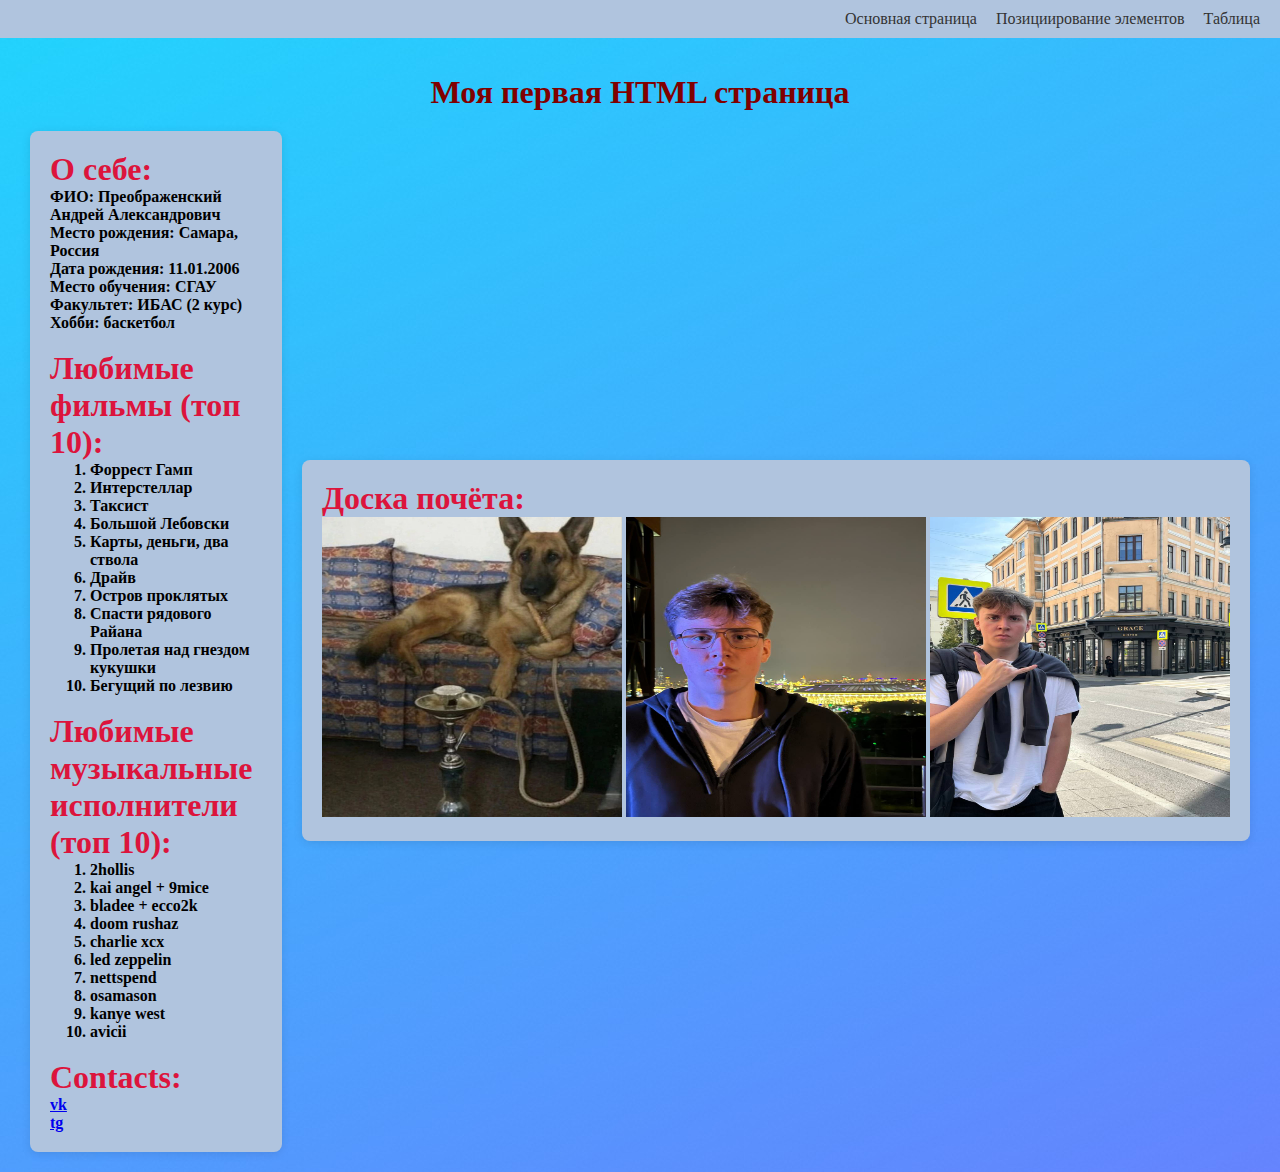
<file: index.html>
<!DOCTYPE html>
<html>

<head>
    <link rel="stylesheet" type="text/css" href="style.css" />
    <link rel="stylesheet" ahref="page2.html"/>
    <title>Лабораторная работа 1</title>
</head>

<body>
    <div class="header">
        <nav>
            <a href="index.html">Основная страница</a>
            <a href="page2.html">Позициирование элементов</a>
            <a href="table.html">Таблица</a> 
        </nav>
    </div>
    <br>
    <br>
    <h1>Моя первая HTML страница</h1>
    <div class="content">
        <div class="content-left">
            <h2><strong>О себе:</h2>
            <p>ФИО: Преображенский Андрей Александрович</p>
            <p>Место рождения: Самара, Россия</p>
            <p>Дата рождения: 11.01.2006</p>
            <p>Место обучения: СГАУ</p>
            <p>Факультет: ИБАС (2 курс)</p>
            <p>Хобби: баскетбол</p>
            <br>
            <h2><strong>Любимые фильмы (топ 10):</h2>
            <ol>
                <li>Форрест Гамп</li>
                <li>Интерстеллар</li>
                <li>Таксист</li>
                <li>Большой Лебовски</li>
                <li>Карты, деньги, два ствола</li>
                <li>Драйв</li>
                <li>Остров проклятых</li>
                <li>Спасти рядового Райана</li>
                <li>Пролетая над гнездом кукушки</li>
                <li>Бегущий по лезвию</li>
            </ol>
            <br>
            <h2><strong>Любимые музыкальные исполнители (топ 10):</h2>
            <ol>
                <li>2hollis</li>
                <li>kai angel + 9mice</li>
                <li>bladee + ecco2k</li>
                <li>doom rushaz</li>
                <li>charlie xcx</li>
                <li>led zeppelin</li>
                <li>nettspend</li>
                <li>osamason</li>
                <li>kanye west</li>
                <li>avicii</li>
            </ol>
            <br>
            <h2><strong>Contacts:</h2>
            <a href="https://vk.com/andreypreobrazhenskiy" target="VK">vk</a>
            <br>
            <a href="https://t.me/andrey_mrakobes" target="TG">tg</a>
            <br>
        </div>

        <br>
        <div class="content-right">
            <h3>Доска почёта:</h3>
            <img src="src/image/dog.jpg" alt="Гавгавыч" class="card-img" />
            <img src="src/image/me.jpg" alt="Я на фоне Лужников" class="card-img" />
            <img src="src/image/me2.jpg" alt="Я на фоне Клод Моне" class="card-img" />
        </div>
    </div>

</body>

</html>
</file>
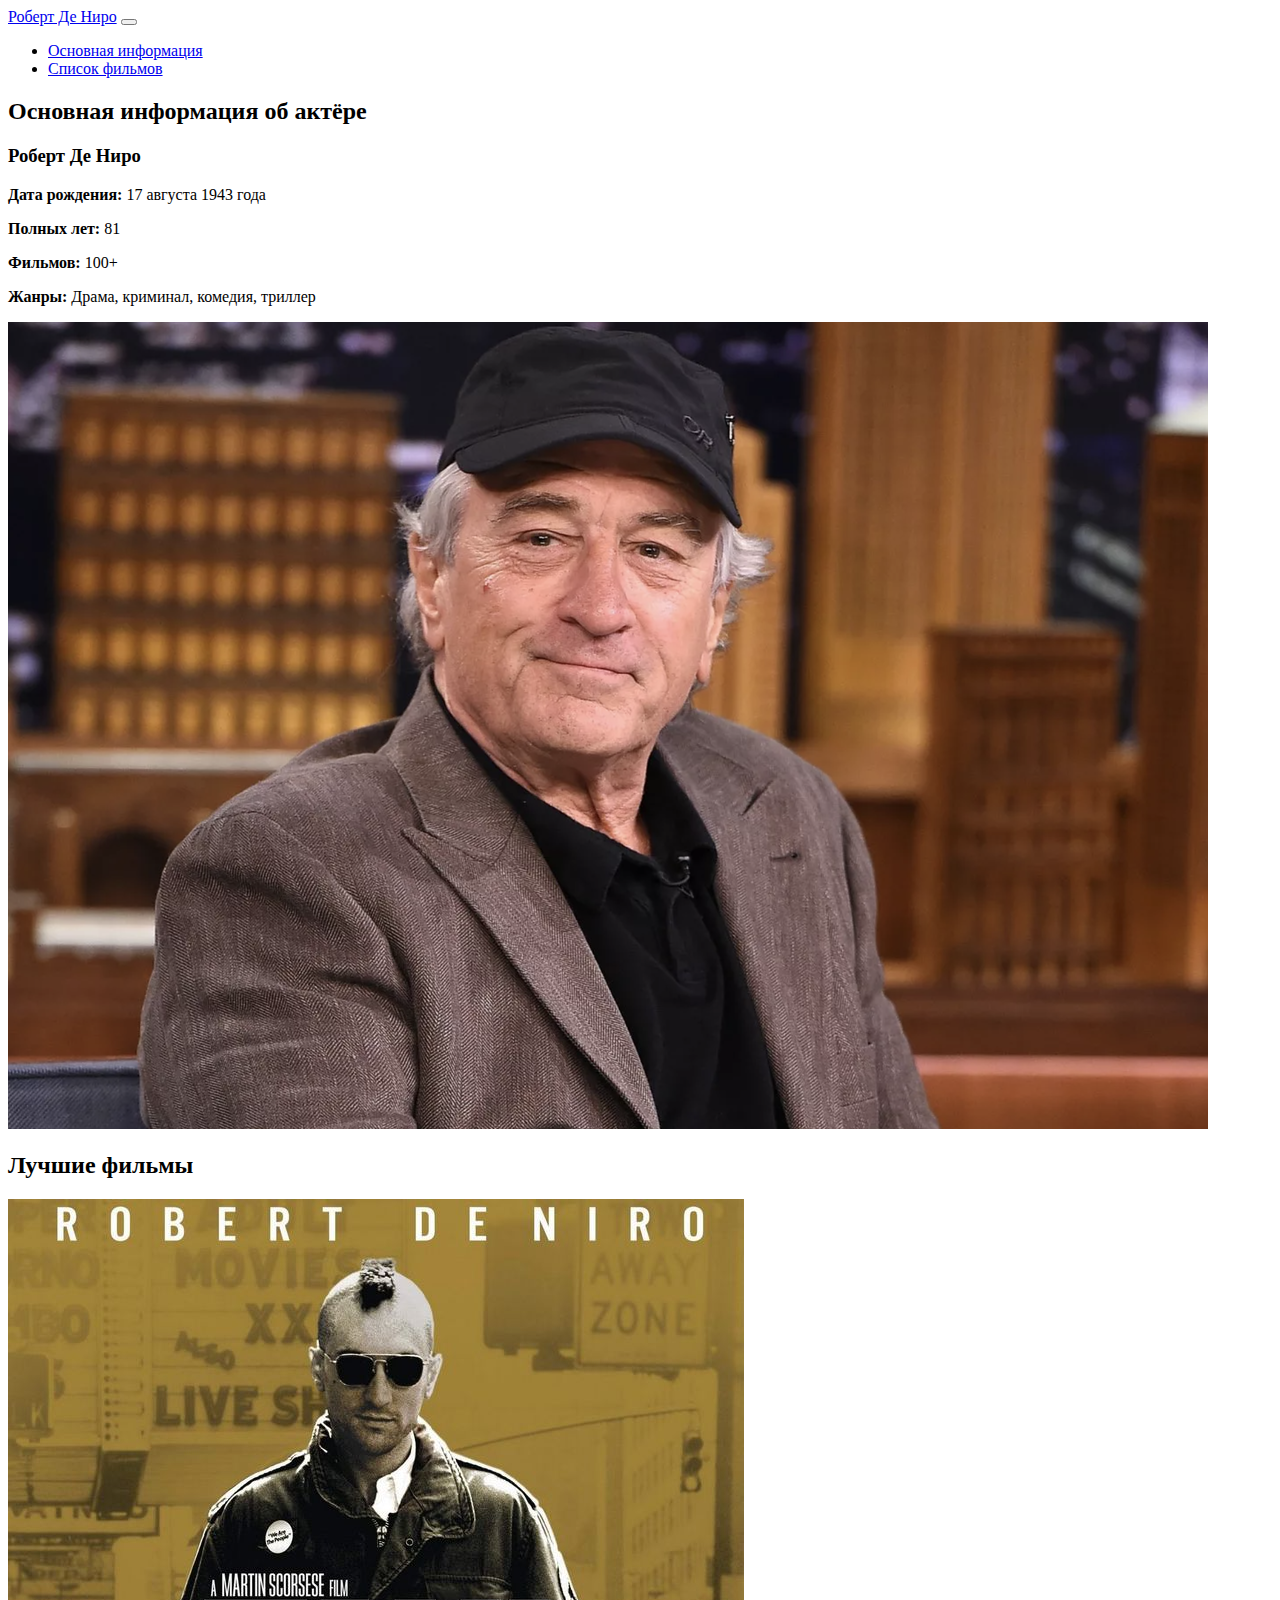
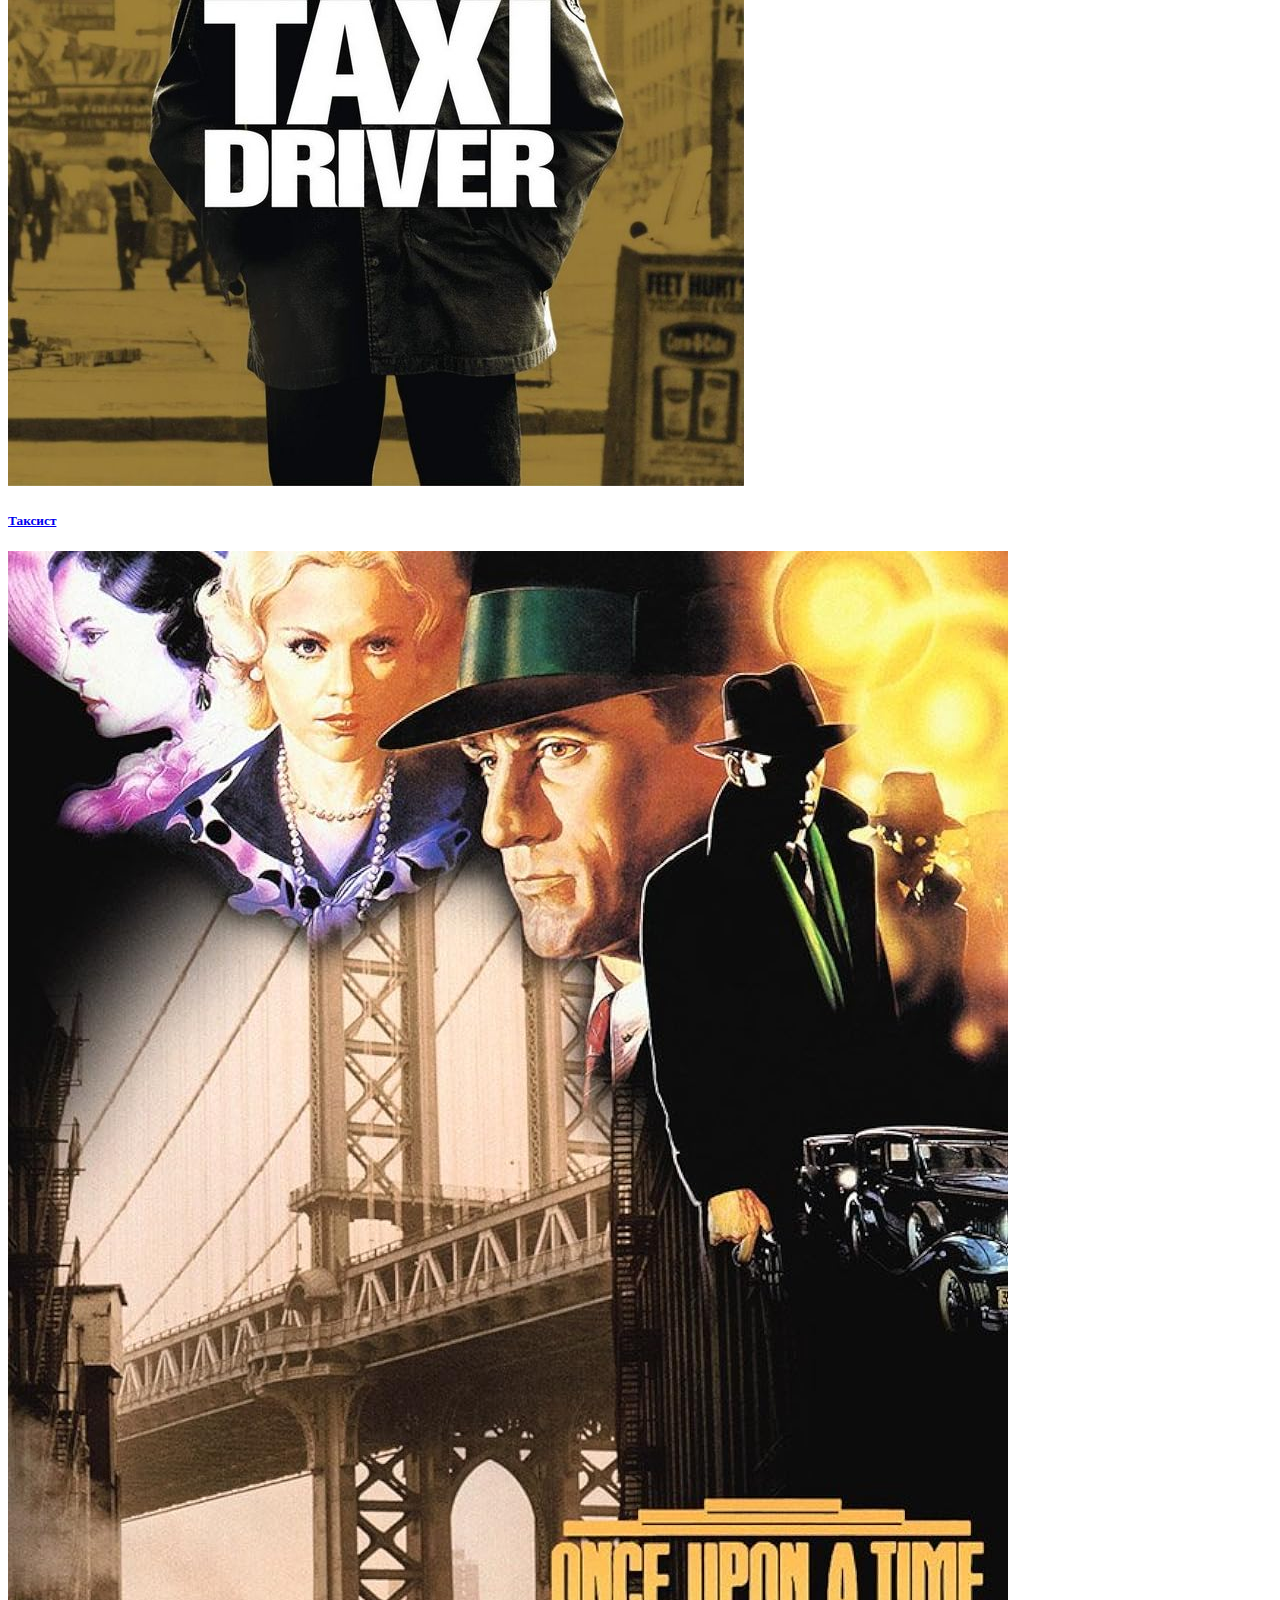
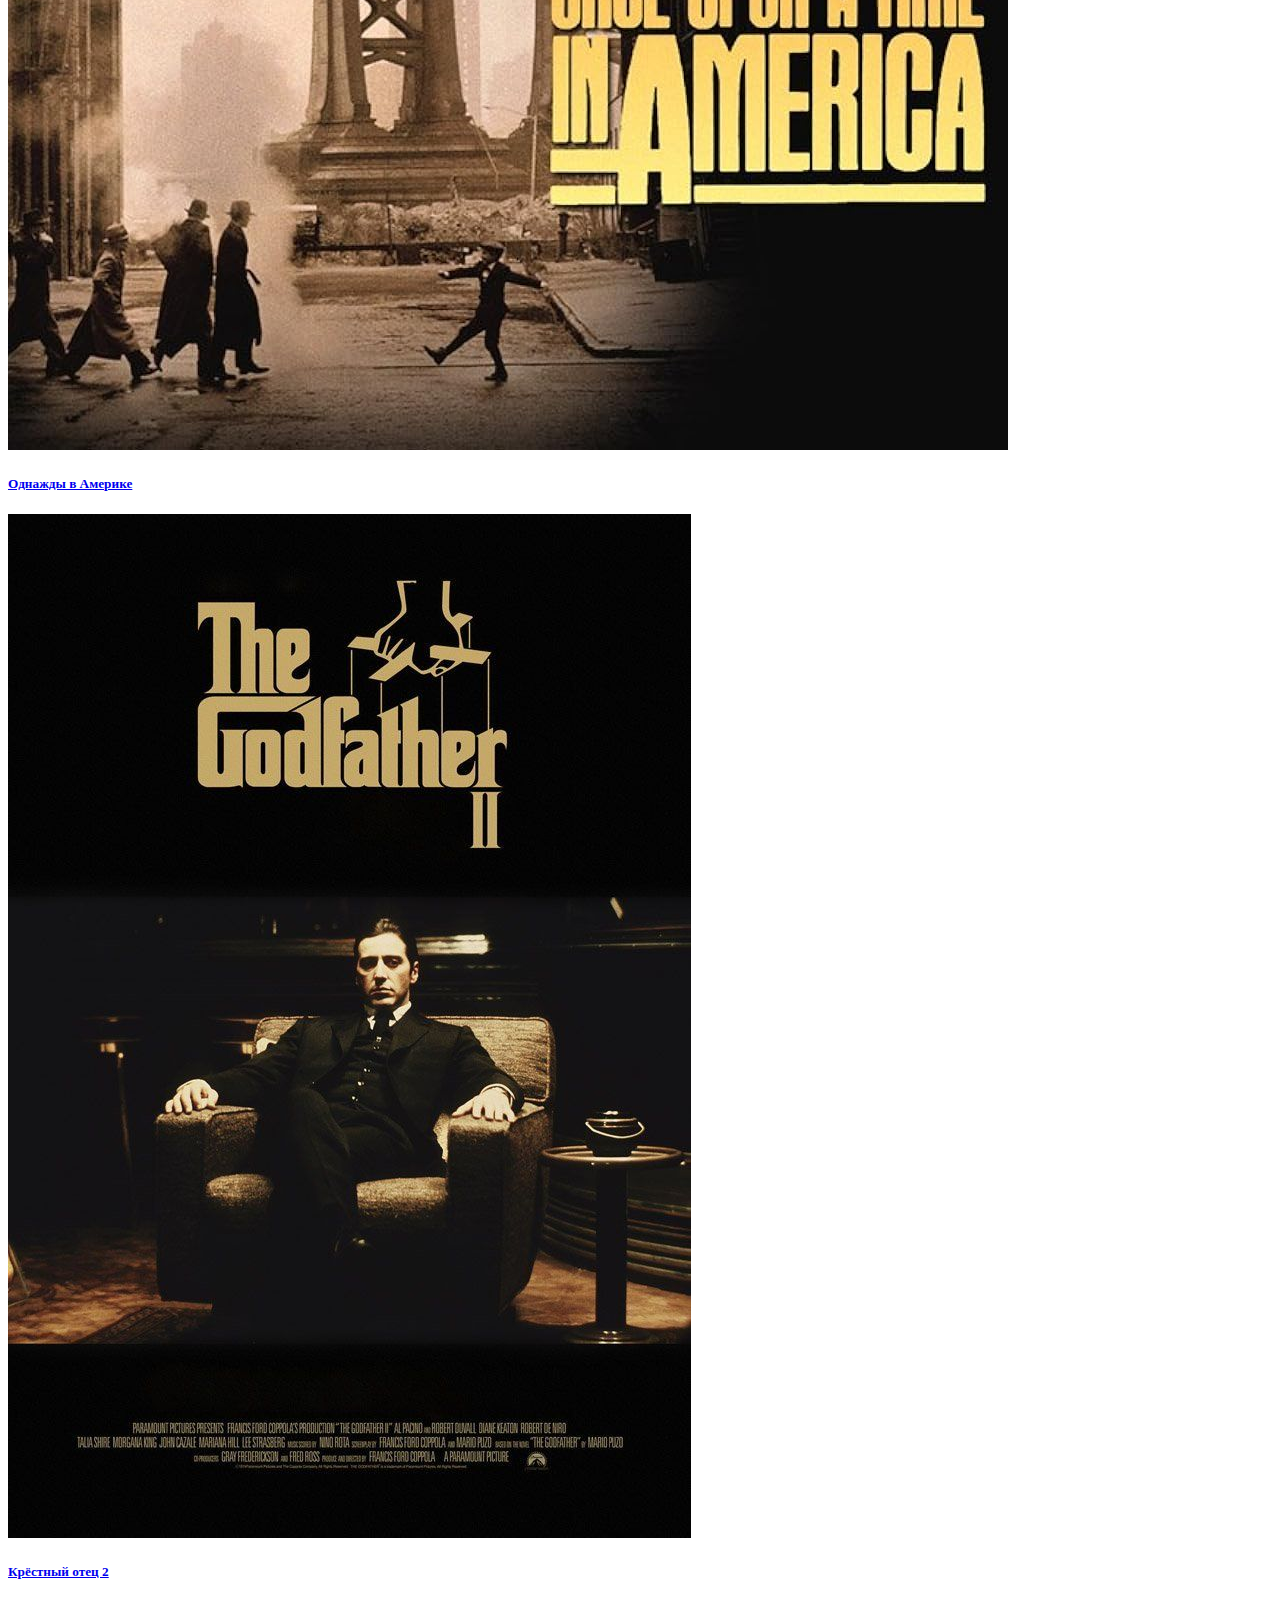
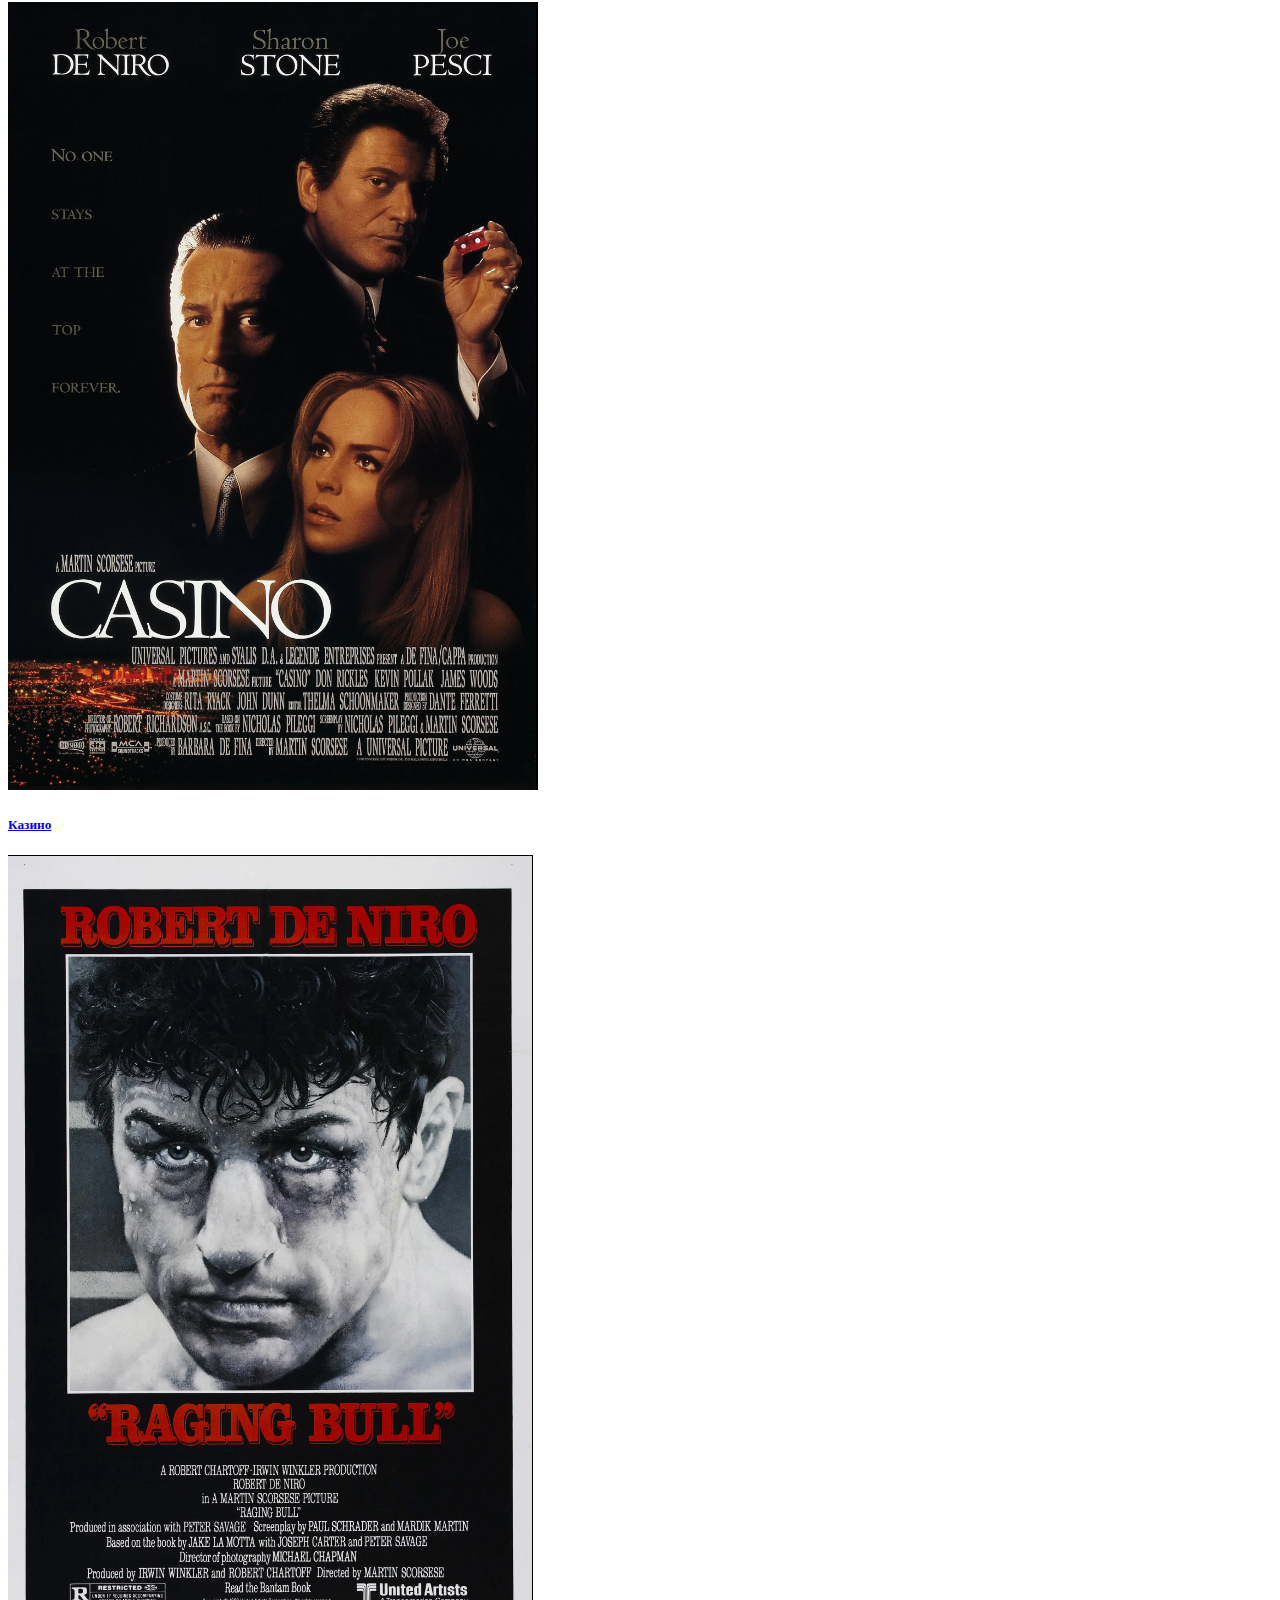
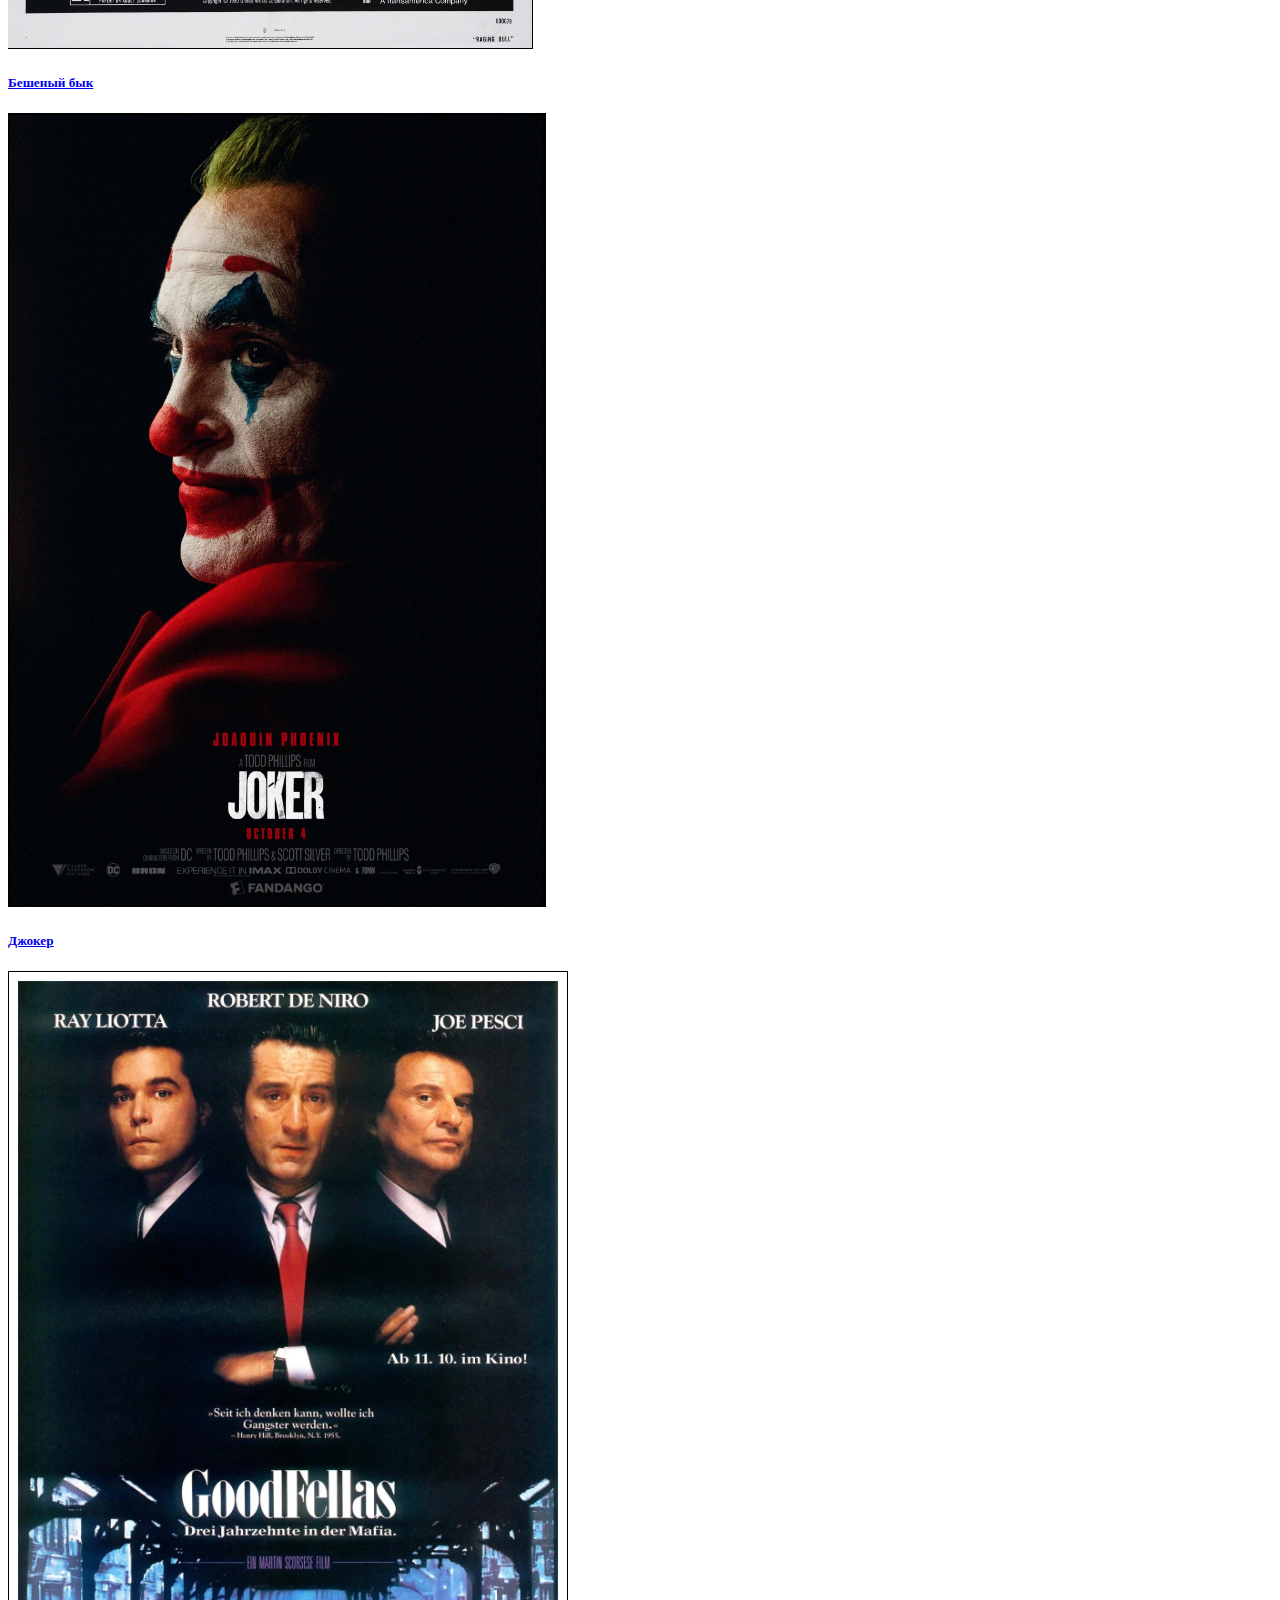
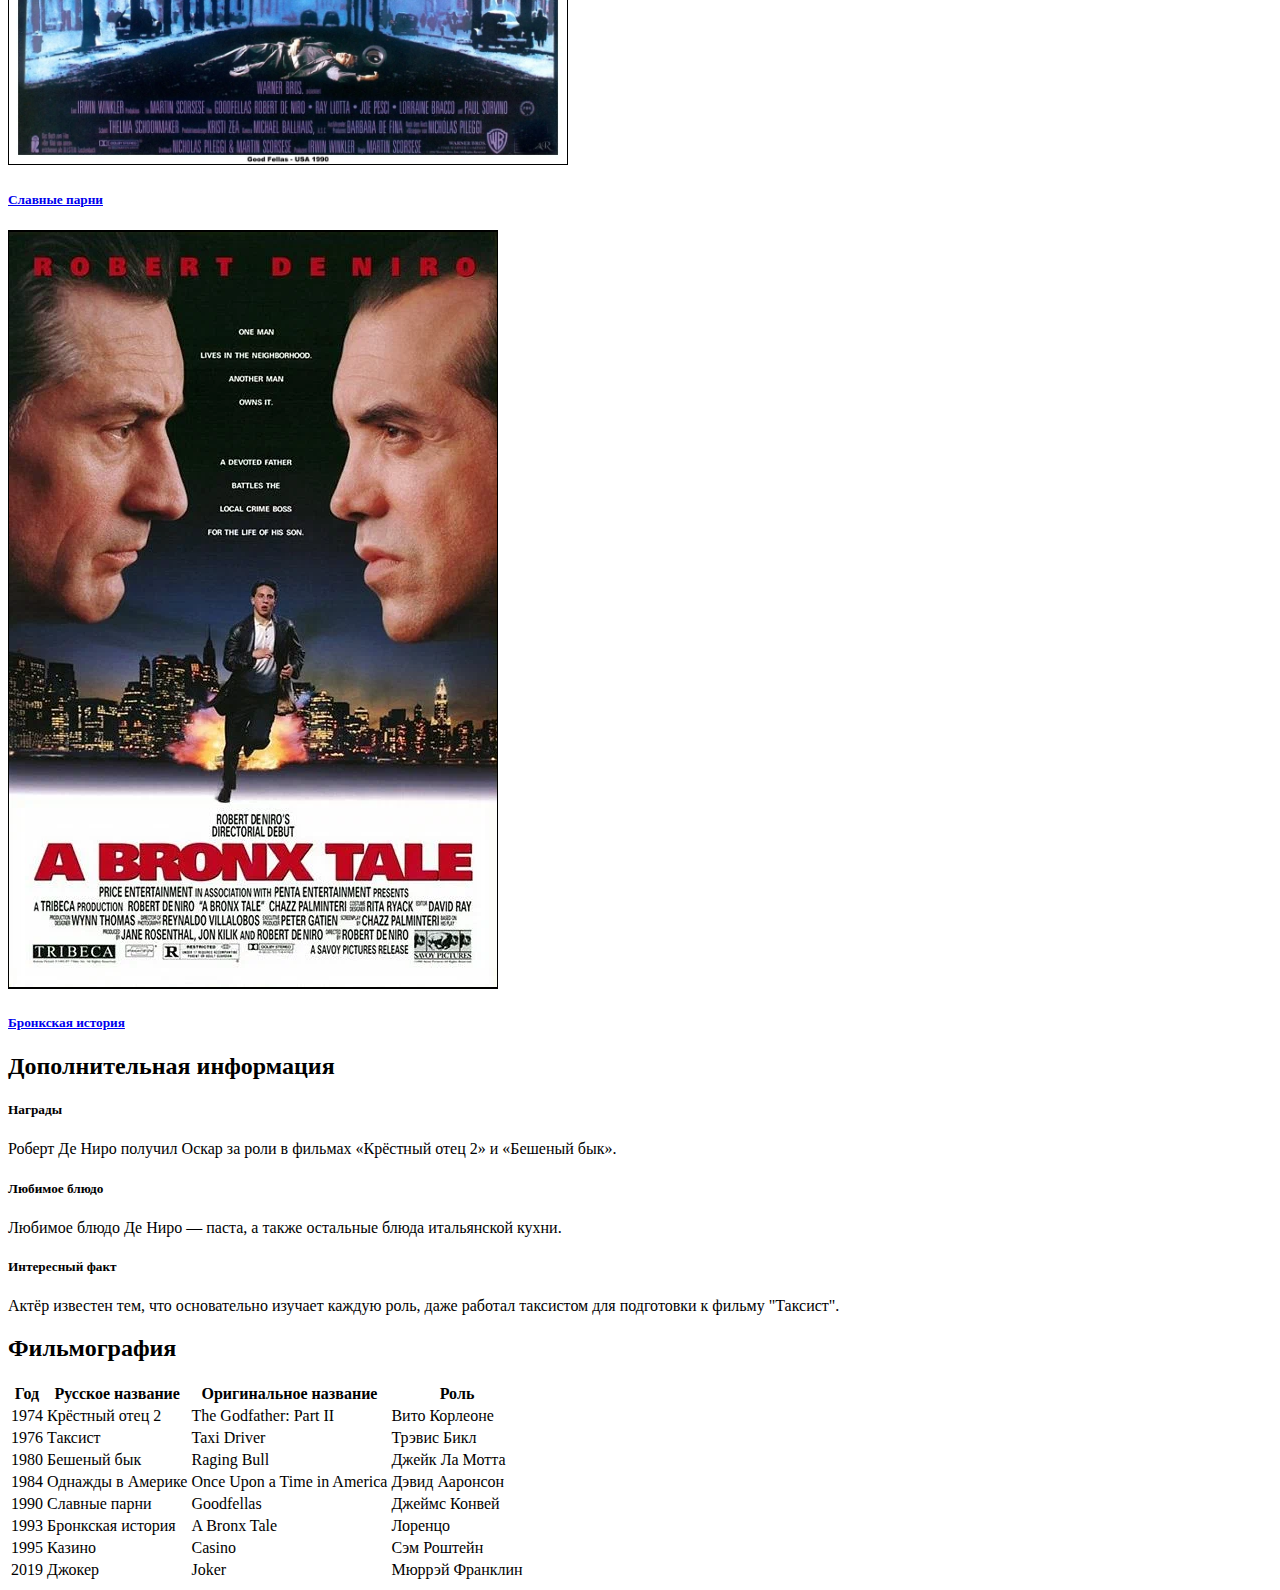
<file: films.html>
<!DOCTYPE html>
<html>

<style>
    .card-hover:hover {
        transform: translateY(-10px); 
        box-shadow: 0 4px 8px rgba(0, 0, 0, 0.2); 
        transition: transform 0.3s ease, box-shadow 0.3s ease; 
    }
</style>

<head>
    <meta charset="utf-8">
    <meta name="viewport" content="width=device-width, initial-scale=1">
    <link href="https://cdn.jsdelivr.net/npm/bootstrap@5.3.2/dist/css/bootstrap.min.css" rel="stylesheet"
        integrity="sha384-T3c6CoIi6uLrA9TneNEoa7RxnatzjcDSCmG1MXxSR1GAsXEV/Dwwykc2MPK8M2HN" crossorigin="anonymous">
    <script src="https://cdn.jsdelivr.net/npm/bootstrap@5.3.3/dist/js/bootstrap.bundle.min.js"></script>
    <title>Robert De Niro</title>
</head>

<body data-spy="scroll" data-bs-target="#myScrollspy" data-offset="20">

    <nav class="navbar navbar-expand-lg navbar-light bg-light sticky-top">
        <div class="container-fluid">
            <a class="navbar-brand" href="https://ru.wikipedia.org/wiki/Де_Ниро,_Роберт">Роберт Де Ниро</a>
            <button class="navbar-toggler" type="button" data-bs-toggle="collapse" data-bs-target="#navbarNav"
                aria-controls="navbarNav" aria-expanded="false" aria-label="Toggle navigation">
                <span class="navbar-toggler-icon"></span>
            </button>
            <div class="collapse navbar-collapse" id="navbarNav">
                <ul class="navbar-nav">
                    <li class="nav-item"><a class="nav-link" href="info.html">Основная информация</a></li>
                    <li class="nav-item"><a class="nav-link" href="films.html">Список фильмов</a></li>
                </ul>
            </div>
        </div>
    </nav>

    <div class="container my-4">
        <h2 class="mb-4">Основная информация об актёре</h2>
        <div class="row">
            <div class="col-md-6">
                <h3>Роберт Де Ниро</h3>
                <p><strong>Дата рождения:</strong> 17 августа 1943 года</p>
                <p><strong>Полных лет:</strong> 81</p>
                <p><strong>Фильмов:</strong> 100+</p>
                <p><strong>Жанры:</strong> Драма, криминал, комедия, триллер</p>
            </div>
            <div class="col-md-6">
                <img src="src/image/robert.png" class="img-fluid rounded" alt="Фото актёра">
            </div>
        </div>

        <h2 class="mt-5">Лучшие фильмы</h2>
        <div class="row">
            <div class="col-md-3">
                <a href="https://www.kinopoisk.ru/film/358/" class="text-decoration-none">
                    <div class="card card-hover mb-4">
                        <img src="src/image/poster1.jpg" class="card-img-top" alt="Таксист">
                        <div class="card-body text-center">
                            <h5 class="card-title">Таксист</h5>
                        </div>
                    </div>
                </a>
            </div>
            <div class="col-md-3">
                <a href="https://www.kinopoisk.ru/film/469/" class="text-decoration-none">
                    <div class="card card-hover mb-4">
                        <img src="src/image/poster2.jpg" class="card-img-top" alt="Однажды в Америке">
                        <div class="card-body text-center">
                            <h5 class="card-title">Однажды в Америке</h5>
                        </div>
                    </div>
                </a>
            </div>
            <div class="col-md-3">
                <a href="https://www.kinopoisk.ru/film/327/" class="text-decoration-none">
                    <div class="card card-hover mb-4">
                        <img src="src/image/poster3.jpg" class="card-img-top" alt="Крёстный отец 2">
                        <div class="card-body text-center">
                            <h5 class="card-title">Крёстный отец 2</h5>
                        </div>
                    </div>
                </a>
            </div>
            <div class="col-md-3">
                <a href="https://www.kinopoisk.ru/film/2494/" class="text-decoration-none">
                    <div class="card card-hover mb-4">
                        <img src="src/image/casino.png" class="card-img-top" alt="Казино">
                        <div class="card-body text-center">
                            <h5 class="card-title">Казино</h5>
                        </div>
                    </div>
                </a>
            </div>
            <div class="col-md-3">
                <a href="https://www.kinopoisk.ru/film/374/" class="text-decoration-none">
                    <div class="card card-hover mb-4">
                        <img src="src/image/bull.png" class="card-img-top" alt="Бешеный бык">
                        <div class="card-body text-center">
                            <h5 class="card-title">Бешеный бык</h5>
                        </div>
                    </div>
                </a>
            </div>
            <div class="col-md-3">
                <a href="https://www.kinopoisk.ru/film/1048334/" class="text-decoration-none">
                    <div class="card card-hover mb-4">
                        <img src="src/image/joker.png" class="card-img-top" alt="Джокер">
                        <div class="card-body text-center">
                            <h5 class="card-title">Джокер</h5>
                        </div>
                    </div>
                </a>
            </div>
            <div class="col-md-3">
                <a href="https://www.kinopoisk.ru/film/350/" class="text-decoration-none">
                    <div class="card card-hover mb-4">
                        <img src="src/image/goodfellas.png" class="card-img-top" alt="Славные парни">
                        <div class="card-body text-center">
                            <h5 class="card-title">Славные парни</h5>
                        </div>
                    </div>
                </a>
            </div>
            <div class="col-md-3">
                <a href="https://www.kinopoisk.ru/film/7466/" class="text-decoration-none">
                    <div class="card card-hover mb-4">
                        <img src="src/image/bronx.png" class="card-img-top" alt="Бронкская история">
                        <div class="card-body text-center">
                            <h5 class="card-title">Бронкская история</h5>
                        </div>
                    </div>
                </a>
            </div>
        </div>

        <h2 class="mt-5">Дополнительная информация</h2>
        <div class="row">
            <div class="col-md-4 mb-4">
                <div class="card">
                    <div class="card-body">
                        <h5 class="card-title">Награды</h5>
                        <p class="card-text">Роберт Де Ниро получил Оскар за роли в фильмах «Крёстный отец 2» и «Бешеный
                            бык».</p>
                    </div>
                </div>
            </div>
            <div class="col-md-4 mb-4">
                <div class="card">
                    <div class="card-body">
                        <h5 class="card-title">Любимое блюдо</h5>
                        <p class="card-text">Любимое блюдо Де Ниро — паста, а также остальные блюда итальянской кухни.
                        </p>
                    </div>
                </div>
            </div>
            <div class="col-md-4 mb-4">
                <div class="card">
                    <div class="card-body">
                        <h5 class="card-title">Интересный факт</h5>
                        <p class="card-text">Актёр известен тем, что основательно изучает каждую роль, даже работал
                            таксистом для подготовки к фильму "Таксист".</p>
                    </div>
                </div>
            </div>
        </div>

        <h2 class="mt-5">Фильмография</h2>
        <table class="table table-bordered table-hover text-center mt-3">
            <thead>
                <tr>
                    <th>Год</th>
                    <th>Русское название</th>
                    <th>Оригинальное название</th>
                    <th>Роль</th>
                </tr>
            </thead>
            <tbody>
                <tr>
                    <td>1974</td>
                    <td>Крёстный отец 2</td>
                    <td>The Godfather: Part II</td>
                    <td>Вито Корлеоне</td>
                </tr>
                <tr>
                    <td>1976</td>
                    <td>Таксист</td>
                    <td>Taxi Driver</td>
                    <td>Трэвис Бикл</td>
                </tr>
                <tr>
                    <td>1980</td>
                    <td>Бешеный бык</td>
                    <td>Raging Bull</td>
                    <td>Джейк Ла Мотта</td>
                </tr>
                <tr>
                    <td>1984</td>
                    <td>Однажды в Америке</td>
                    <td>Once Upon a Time in America</td>
                    <td>Дэвид Ааронсон</td>
                </tr>
                <tr>
                    <td>1990</td>
                    <td>Славные парни</td>
                    <td>Goodfellas</td>
                    <td>Джеймс Конвей</td>
                </tr>
                <tr>
                    <td>1993</td>
                    <td>Бронкская история</td>
                    <td>A Bronx Tale</td>
                    <td>Лоренцо</td>
                </tr>
                <tr>
                    <td>1995</td>
                    <td>Казино</td>
                    <td>Casino</td>
                    <td>Сэм Роштейн</td>
                </tr>
                <tr>
                    <td>2019</td>
                    <td>Джокер</td>
                    <td>Joker</td>
                    <td>Мюррэй Франклин</td>
                </tr>
            </tbody>
        </table>
    </div>
</body>

</html>
</file>
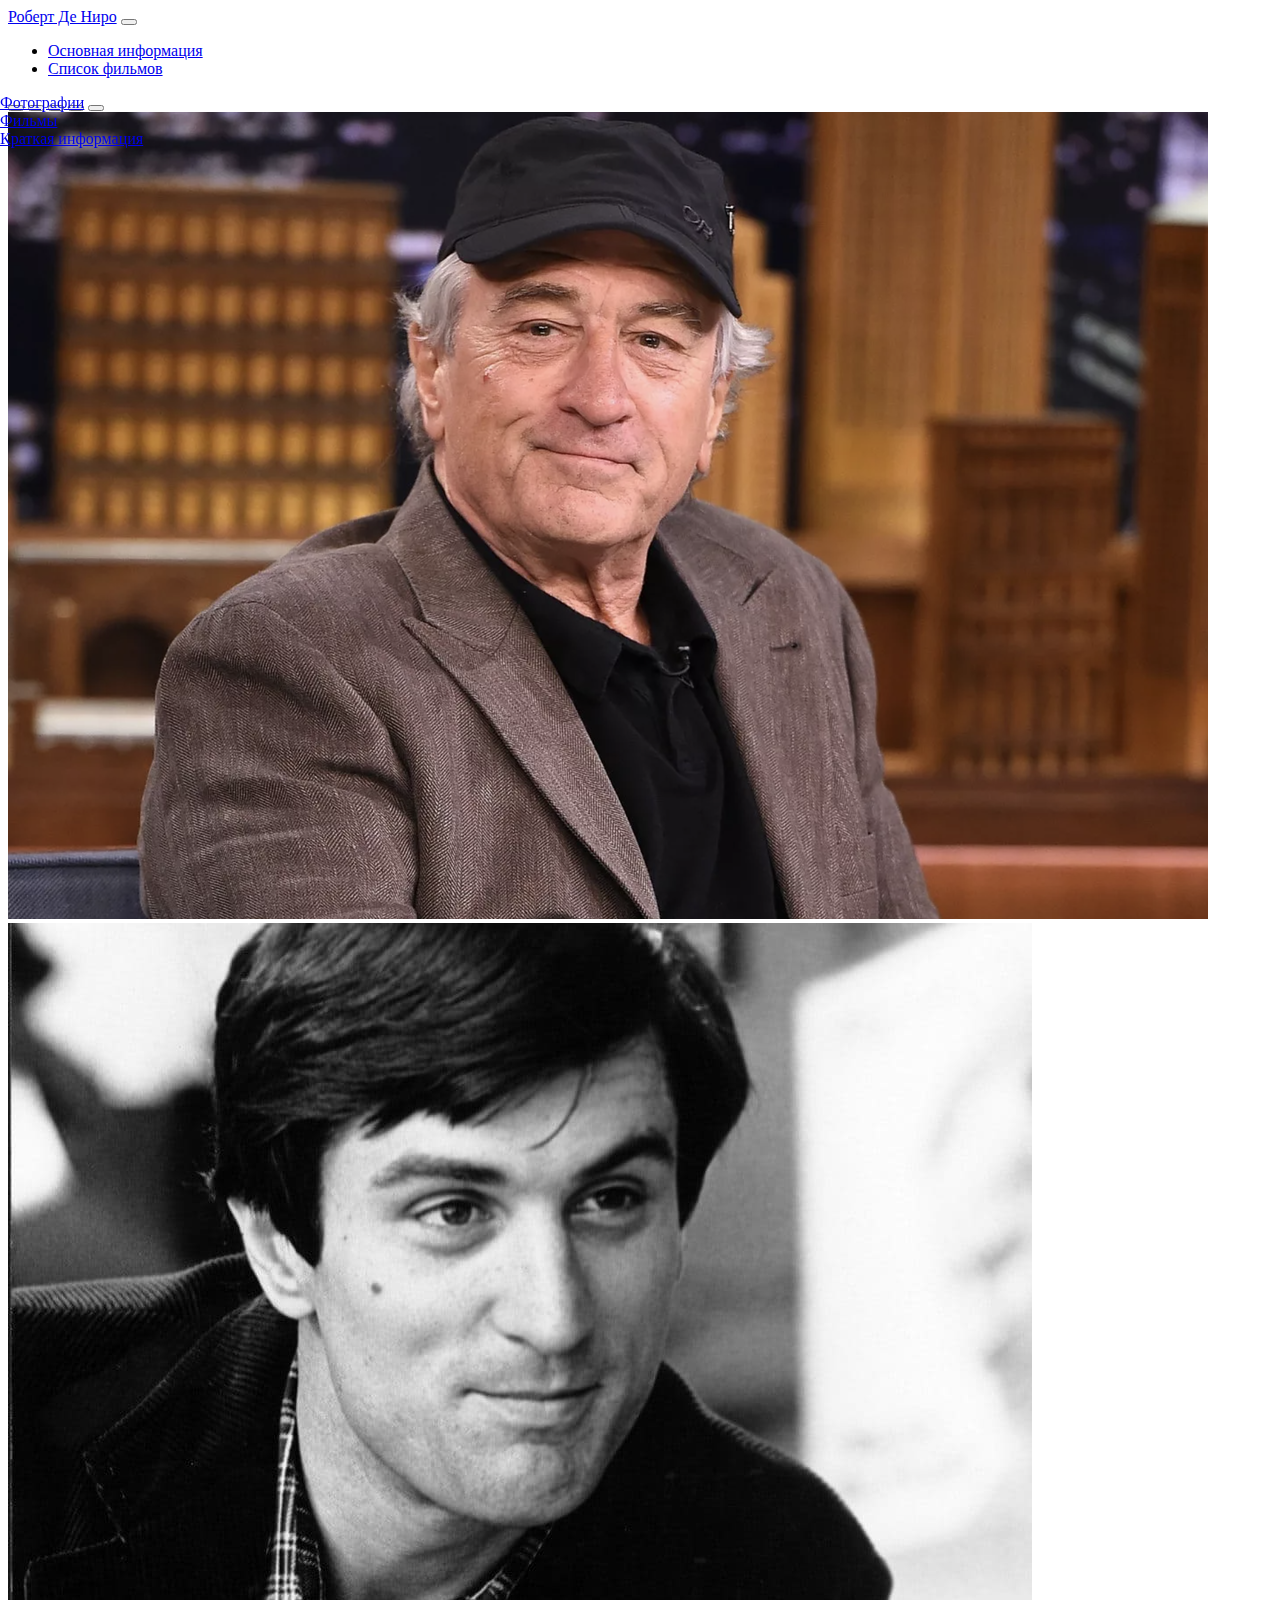
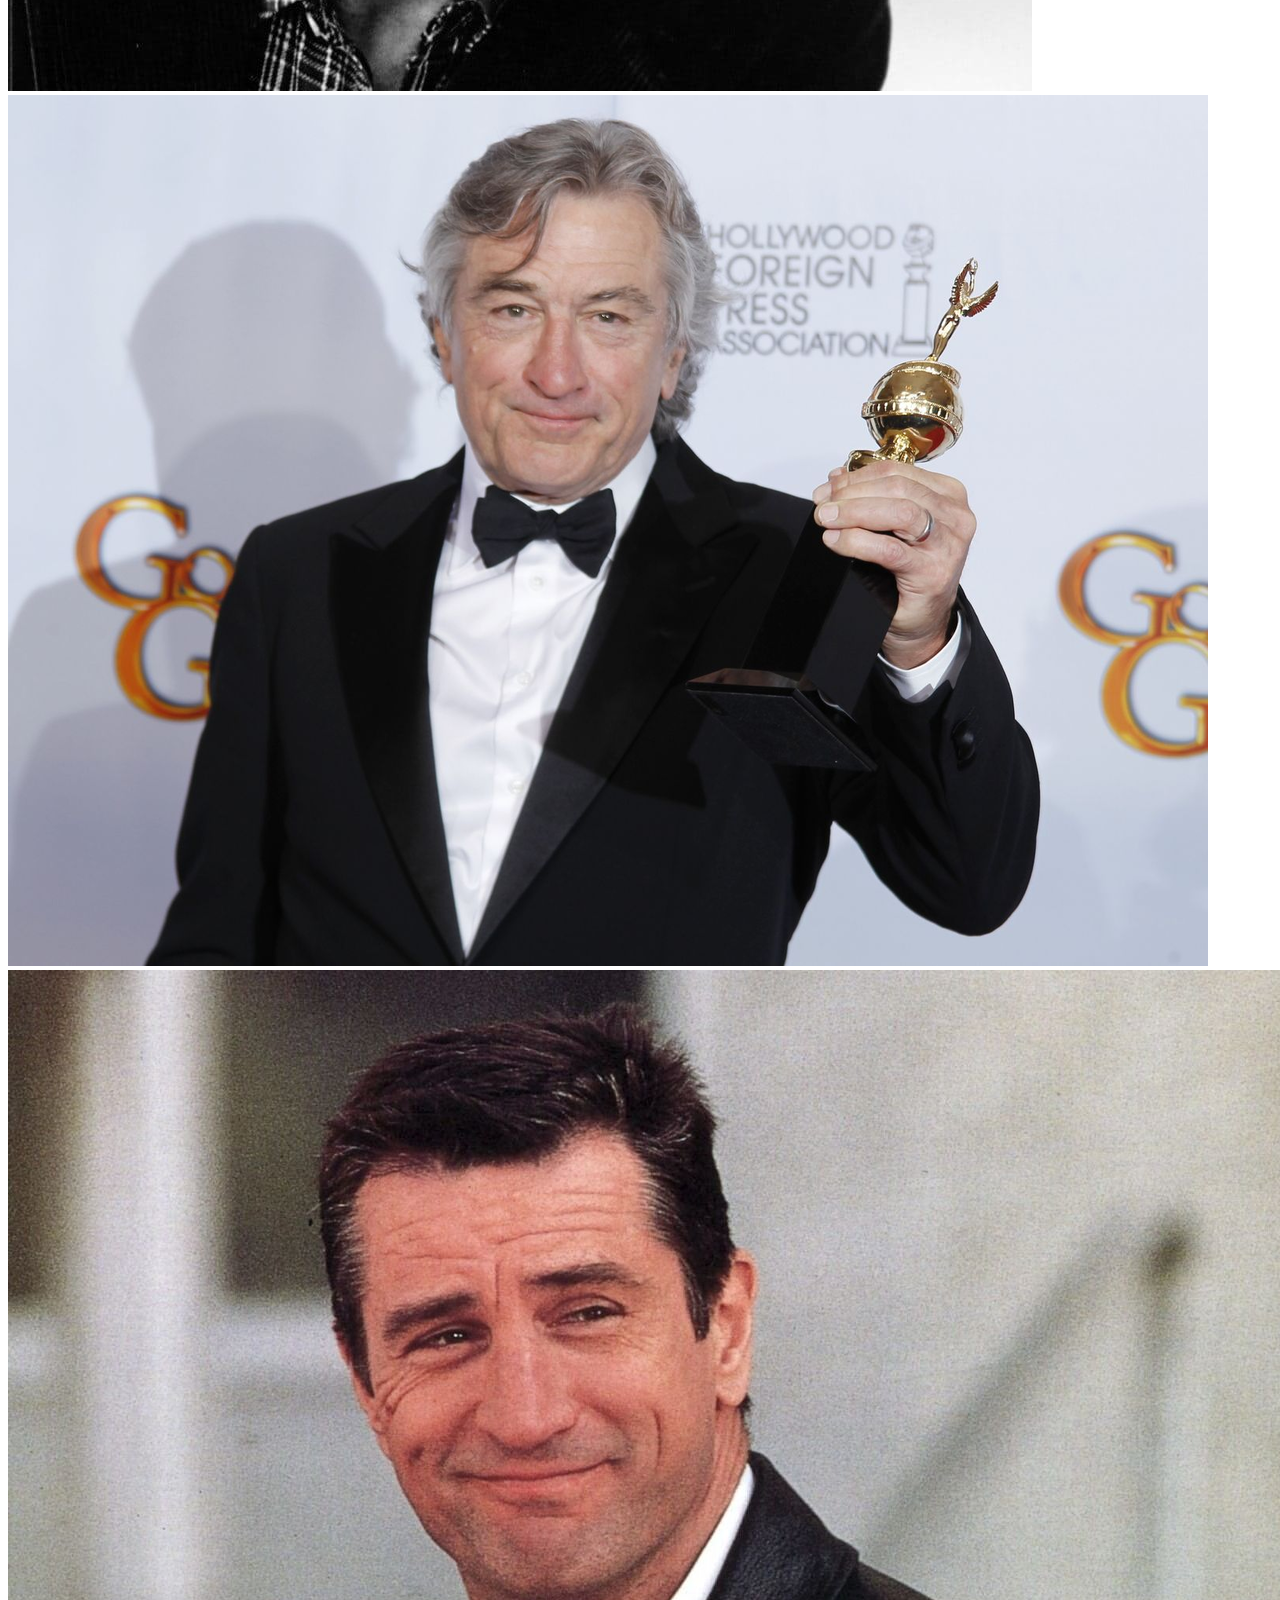
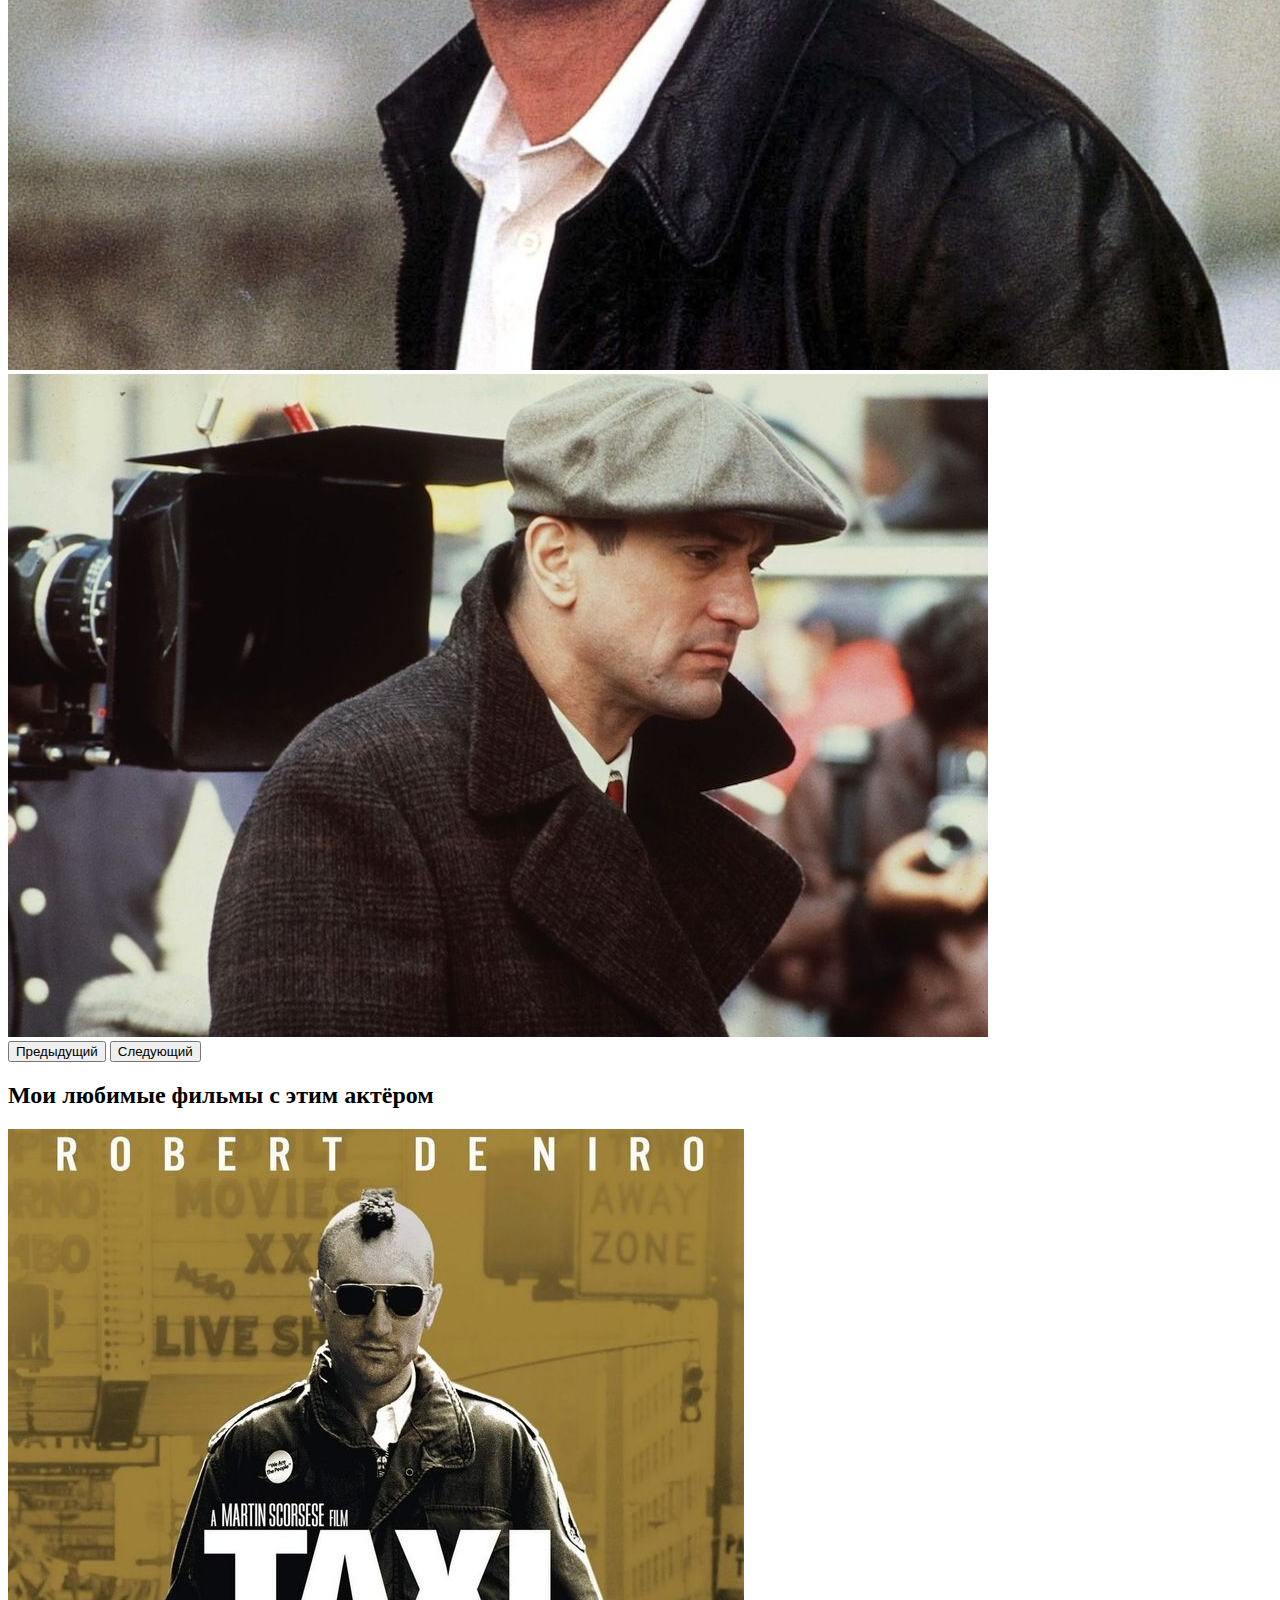
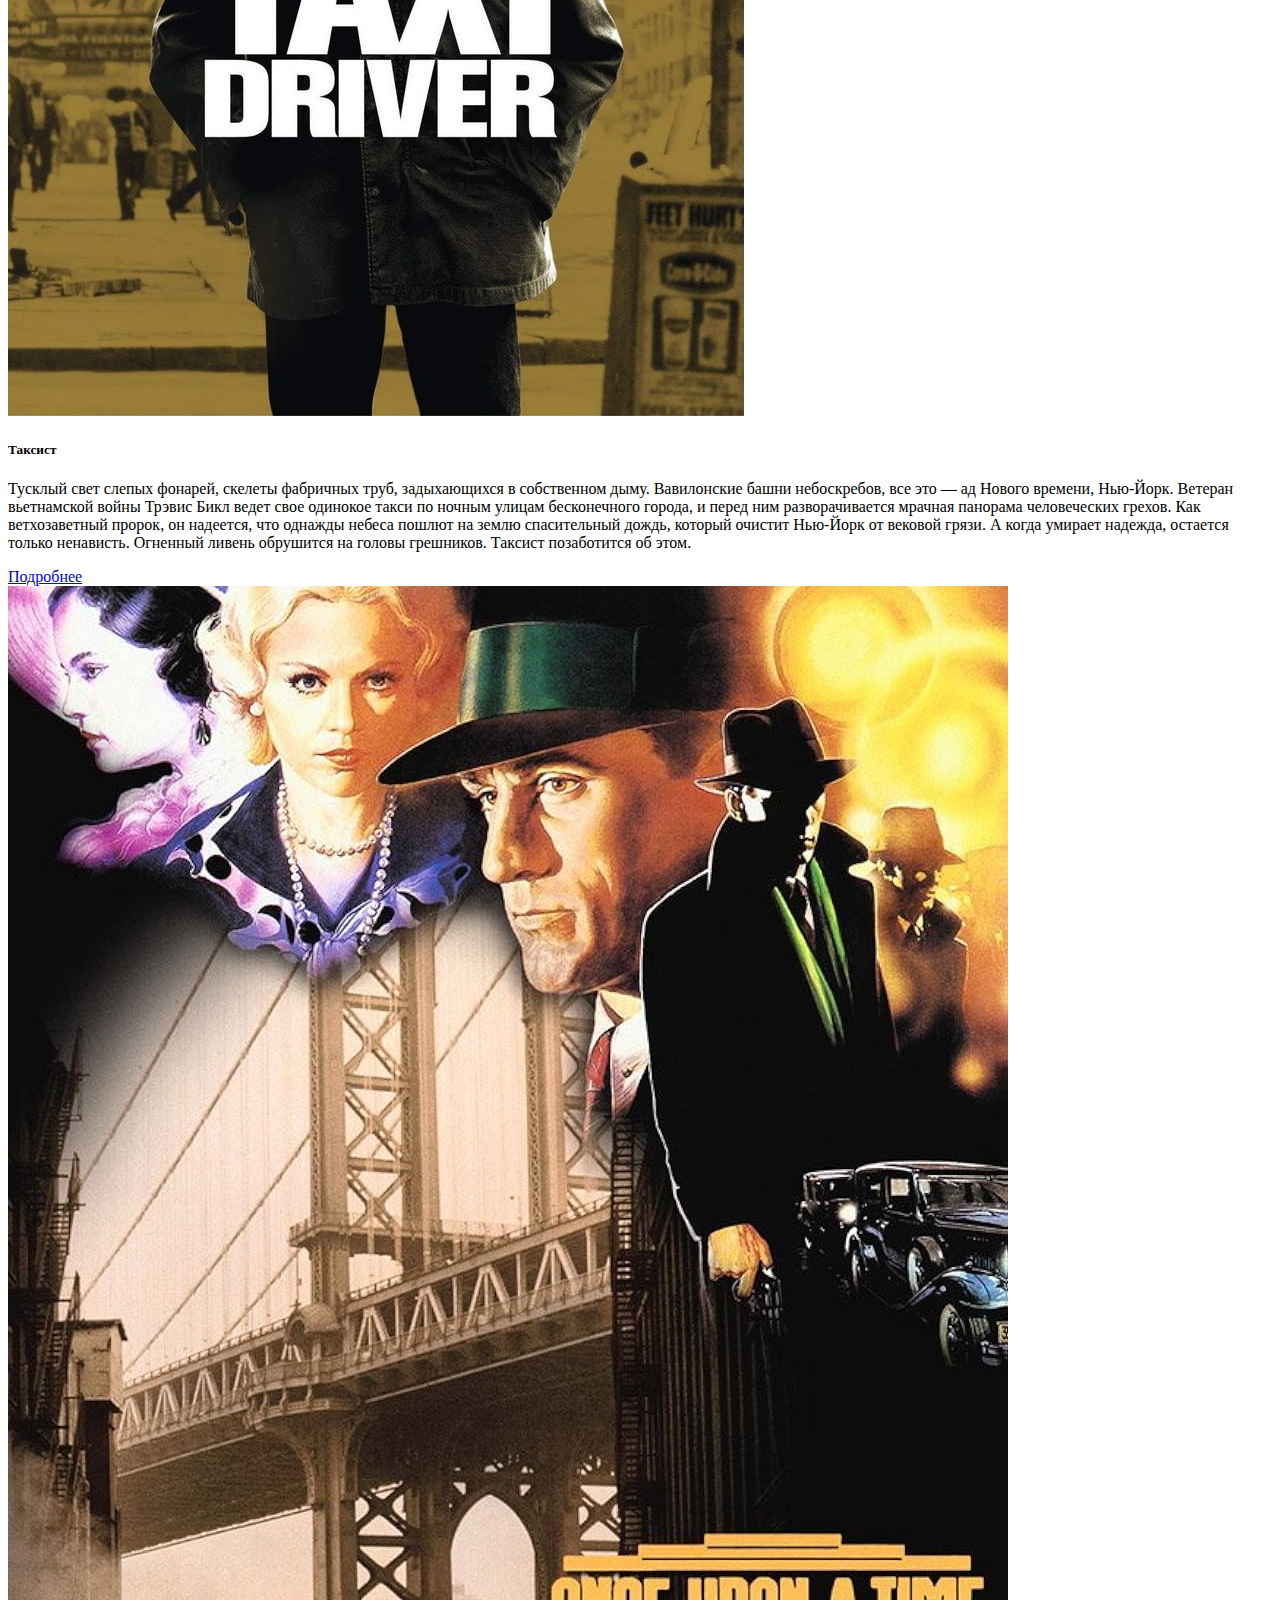
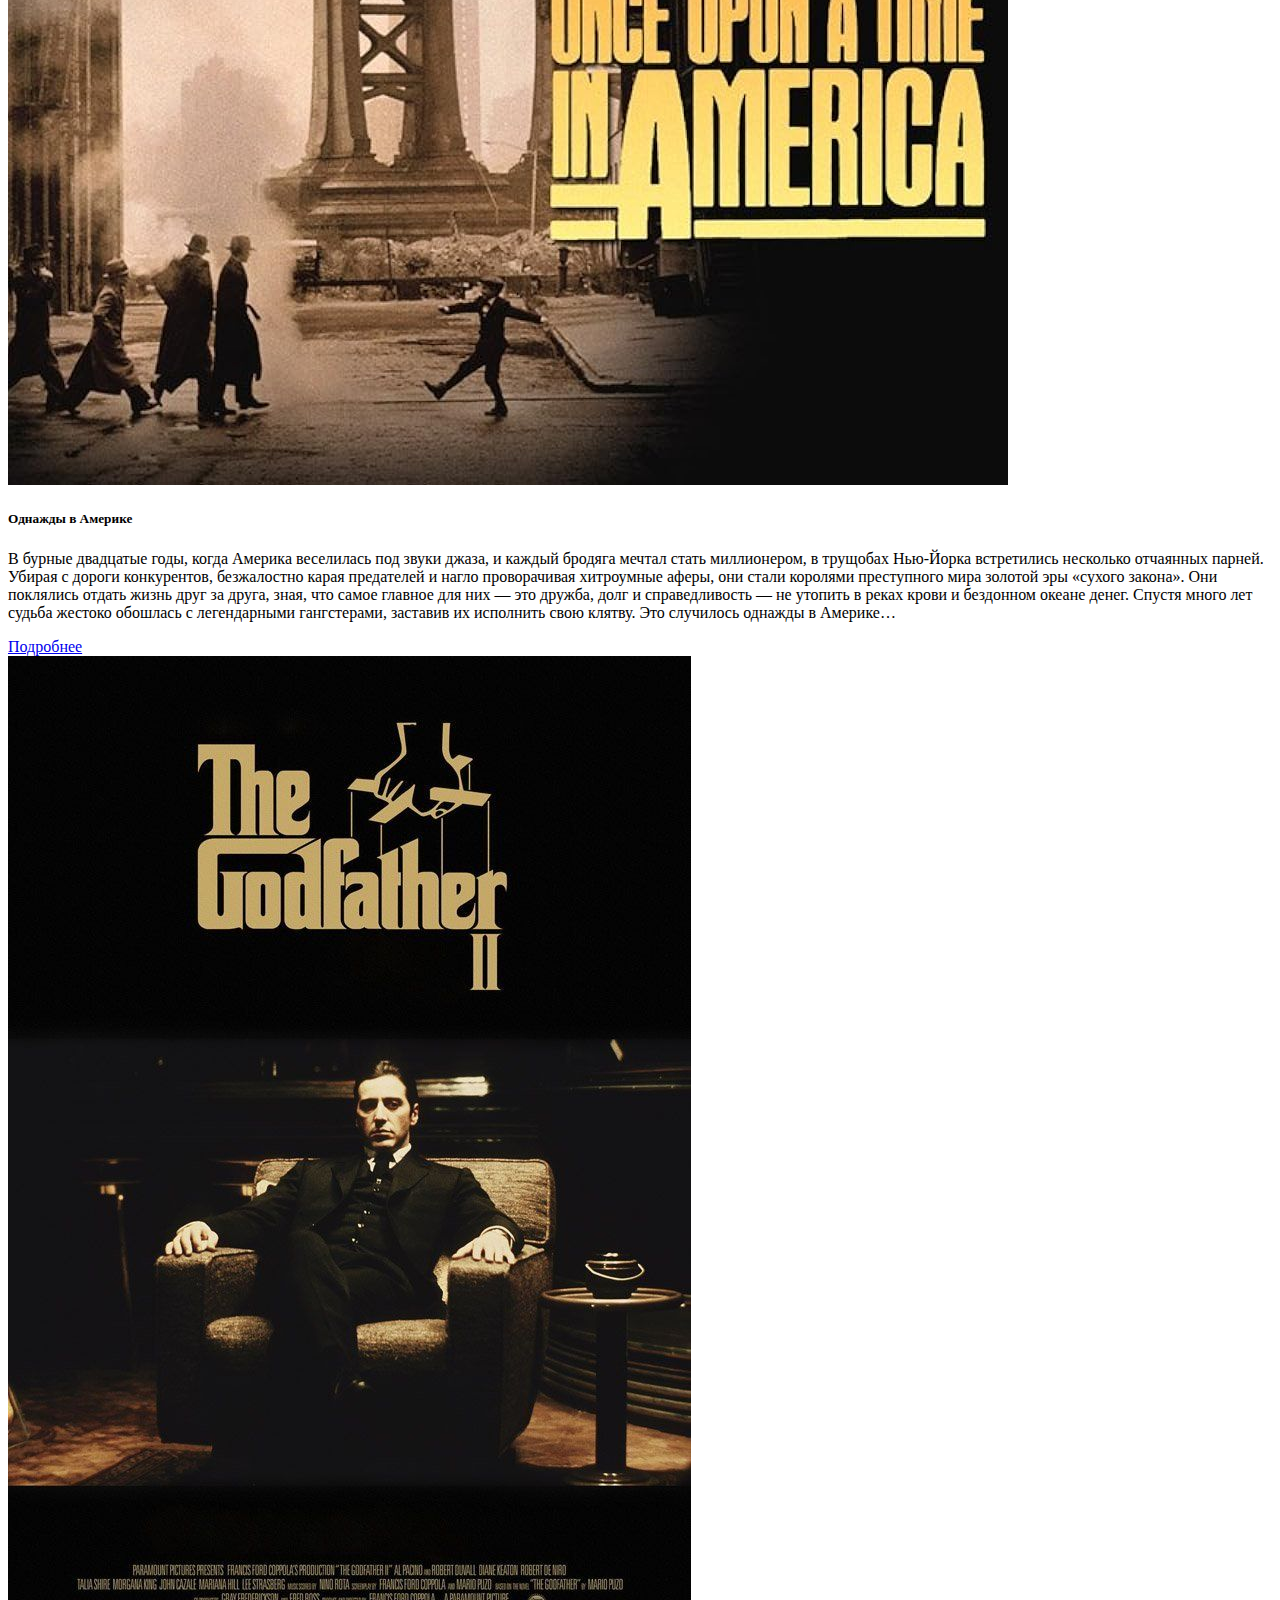
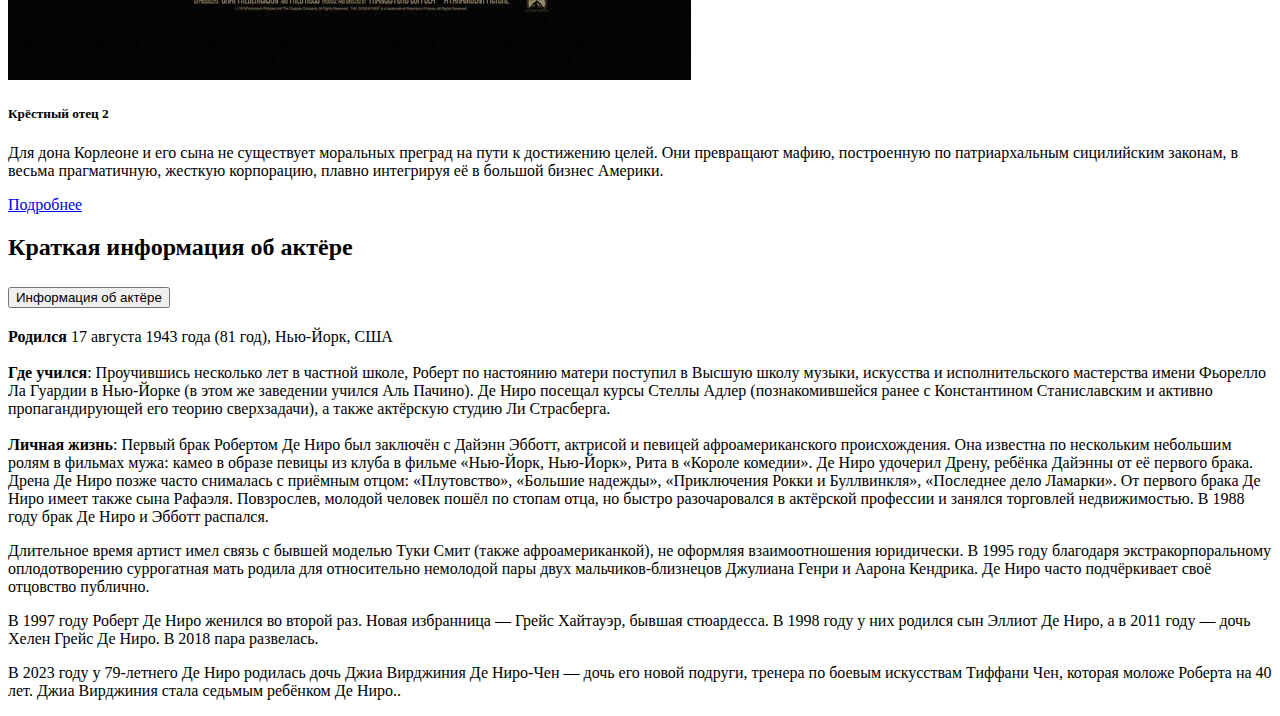
<file: info.html>
<!DOCTYPE html>
<html>

<head>
    <meta charset="utf-8">
    <meta name="viewport" content="width=device-width, initial-scale=1">
    <link href="https://cdn.jsdelivr.net/npm/bootstrap@5.3.2/dist/css/bootstrap.min.css" rel="stylesheet"
        integrity="sha384-T3c6CoIi6uLrA9TneNEoa7RxnatzjcDSCmG1MXxSR1GAsXEV/Dwwykc2MPK8M2HN" crossorigin="anonymous">
    <script src="https://cdn.jsdelivr.net/npm/bootstrap@5.3.3/dist/js/bootstrap.bundle.min.js"></script>
    <title>Robert De Niro</title>
</head>

<body data-spy="scroll" data-bs-target="#myScrollspy" data-offset="20">

    <nav class="navbar navbar-expand-lg navbar-light bg-light sticky-top">
        <div class="container-fluid">
            <a class="navbar-brand" href="https://ru.wikipedia.org/wiki/Де_Ниро,_Роберт">Роберт Де Ниро</a>
            <button class="navbar-toggler" type="button" data-bs-toggle="collapse" data-bs-target="#navbarNav"
                aria-controls="navbarNav" aria-expanded="false" aria-label="Toggle navigation">
                <span class="navbar-toggler-icon"></span>
            </button>
            <div class="collapse navbar-collapse" id="navbarNav">
                <ul class="navbar-nav">
                    <li class="nav-item"><a class="nav-link" href="info.html">Основная информация</a></li>
                    <li class="nav-item"><a class="nav-link" href="films.html">Список фильмов</a></li>
                </ul>
            </div>
        </div>
    </nav>

    <div class="row">
        <div class="col-2">
            <nav id="navbar-side" class="h-100 flex-column align-items-stretch pe-4 border-end bg-dark"
                style="position: fixed; left: 0; height: 100%;">
                <nav class="nav nav-pills flex-column ">
                    <li class="nav-item"><a class="nav-link" href="#actorCarousel">Фотографии</a></li>
                    <li class="nav-item"><a class="nav-link" href="#cards">Фильмы</a></li>
                    <li class="nav-item"><a class="nav-link" href="#accordionExample">Краткая информация</a>
                    </li>
                </nav>
            </nav>
        </div>

        <div class="col-9">
            <div data-bs-spy="scroll" data-bs-target="#navbar-side" data-bs-smooth-scroll="true" class="scrollspy"
                tabindex="0">
                <div id="actorCarousel" class="carousel slide" data-bs-ride="carousel">
                    <div class="carousel-indicators">
                        <button type="button" data-bs-target="#actorCarousel" data-bs-slide-to="0"
                            class="active"></button>
                        <button type="button" data-bs-target="#actorCarousel" data-bs-slide-to="1"></button>
                        <button type="button" data-bs-target="#actorCarousel" data-bs-slide-to="2"></button>
                        <button type="button" data-bs-target="#actorCarousel" data-bs-slide-to="3"></button>
                        <button type="button" data-bs-target="#actorCarousel" data-bs-slide-to="4"></button>
                    </div>

                    <div class="carousel-inner">
                        <div class="carousel-item active">
                            <img src="src/image/robert.png" class="d-block w-100" alt="Фото актёра">
                        </div>
                        <div class="carousel-item">
                            <img src="src/image/robert2.jpg" class="d-block w-100" alt="Фото актёра">
                        </div>
                        <div class="carousel-item">
                            <img src="src/image/robert3.png" class="d-block w-100" alt="Фото актёра">
                        </div>
                        <div class="carousel-item">
                            <img src="src/image/robert4.jpg" class="d-block w-100" alt="Фото актёра">
                        </div>
                        <div class="carousel-item">
                            <img src="src/image/robert5.jpg" class="d-block w-100" alt="Фото актёра">
                        </div>
                    </div>
                    <button class="carousel-control-prev" type="button" data-bs-target="#actorCarousel"
                        data-bs-slide="prev">
                        <span class="carousel-control-prev-icon" aria-hidden="true"></span>
                        <span class="visually-hidden">Предыдущий</span>
                    </button>
                    <button class="carousel-control-next" type="button" data-bs-target="#actorCarousel"
                        data-bs-slide="next">
                        <span class="carousel-control-next-icon" aria-hidden="true"></span>
                        <span class="visually-hidden">Следующий</span>
                    </button>
                </div>


                <div id="cards" class="container mt-3">
                    <h2>Мои любимые фильмы с этим актёром</h2>
                    <div class="row">
                        <div class="col-md-4">
                            <div class="card mb-4">
                                <img src="src/image/poster1.jpg" class="card-img-top" alt="Постер фильма">
                                <div class="card-body">
                                    <h5 class="card-title">Таксист</h5>
                                    <p class="card-text">Тусклый свет слепых фонарей, скелеты фабричных труб,
                                        задыхающихся в
                                        собственном дыму. Вавилонские башни небоскребов, все это — ад Нового времени,
                                        Нью-Йорк.
                                        Ветеран вьетнамской войны Трэвис Бикл ведет свое одинокое такси по ночным улицам
                                        бесконечного города, и перед ним разворачивается мрачная панорама человеческих
                                        грехов.
                                        Как
                                        ветхозаветный пророк, он надеется, что однажды небеса пошлют на землю
                                        спасительный
                                        дождь,
                                        который очистит Нью-Йорк от вековой грязи. А когда умирает надежда, остается
                                        только
                                        ненависть. Огненный ливень обрушится на головы грешников. Таксист позаботится об
                                        этом.
                                    </p>
                                    <a href="https://www.kinopoisk.ru/film/358/" target="_blank"
                                        class="btn btn-primary">Подробнее</a>
                                </div>
                            </div>
                        </div>
                        <div class="col-md-4">
                            <div class="card mb-4">
                                <img src="src/image/poster2.jpg" class="card-img-top" alt="Постер фильма">
                                <div class="card-body">
                                    <h5 class="card-title">Однажды в Америке</h5>
                                    <p class="card-text">В бурные двадцатые годы, когда Америка веселилась под звуки
                                        джаза, и
                                        каждый
                                        бродяга мечтал стать миллионером, в трущобах Нью-Йорка встретились несколько
                                        отчаянных
                                        парней. Убирая с дороги конкурентов, безжалостно карая предателей и нагло
                                        проворачивая
                                        хитроумные аферы, они стали королями преступного мира золотой эры «сухого
                                        закона». Они
                                        поклялись отдать жизнь друг за друга, зная, что самое главное для них — это
                                        дружба, долг
                                        и
                                        справедливость — не утопить в реках крови и бездонном океане денег. Спустя много
                                        лет
                                        судьба
                                        жестоко обошлась с легендарными гангстерами, заставив их исполнить свою клятву.
                                        Это
                                        случилось однажды в Америке…</p>
                                    <a href="https://www.kinopoisk.ru/film/469/" target="_blank"
                                        class="btn btn-primary">Подробнее</a>
                                </div>
                            </div>
                        </div>
                        <div class="col-md-4">
                            <div class="card mb-4">
                                <img src="src/image/poster3.jpg" class="card-img-top" alt="Постер фильма">
                                <div class="card-body">
                                    <h5 class="card-title">Крёстный отец 2</h5>
                                    <p class="card-text">Для дона Корлеоне и его сына не существует моральных преград на
                                        пути к
                                        достижению целей. Они превращают мафию, построенную по патриархальным
                                        сицилийским
                                        законам, в
                                        весьма прагматичную, жесткую корпорацию, плавно интегрируя её в большой бизнес
                                        Америки.
                                    </p>
                                    <a href="https://www.kinopoisk.ru/film/327/" target="_blank"
                                        class="btn btn-primary">Подробнее</a>
                                </div>
                            </div>
                        </div>
                    </div>
                </div>


                <h2>Краткая информация об актёре</h2>
                <div class="accordion" id="accordionExample">
                    <div class="accordion-item">
                        <h2 class="accordion-header" id="headingOne">
                            <button class="accordion-button" type="button" data-bs-toggle="collapse"
                                data-bs-target="#collapseOne" aria-expanded="true" aria-controls="collapseOne">
                                Информация об актёре
                            </button>
                        </h2>
                        <div id="collapseOne" class="accordion-collapse collapse show" aria-labelledby="headingOne"
                            data-bs-parent="#accordionExample">
                            <div class="accordion-body">
                                <b>Родился</b> 17 августа 1943 года (81 год), Нью-Йорк, США<br>
                                <br>
                                <b>Где учился</b>: Проучившись несколько лет в частной школе, Роберт по настоянию
                                матери
                                поступил в Высшую школу музыки, искусства и исполнительского мастерства имени
                                Фьорелло Ла
                                Гуардии в Нью-Йорке (в этом же заведении учился Аль Пачино). Де Ниро посещал курсы
                                Стеллы
                                Адлер
                                (познакомившейся ранее с Константином Станиславским и активно пропагандирующей его
                                теорию
                                сверхзадачи), а также актёрскую студию Ли Страсберга.<br>
                                <br>
                                <b>Личная жизнь</b>: Первый брак Робертом Де Ниро был заключён с Дайэнн Эбботт,
                                актрисой и
                                певицей афроамериканского происхождения. Она известна по нескольким небольшим ролям
                                в
                                фильмах
                                мужа: камео в образе певицы из клуба в фильме «Нью-Йорк, Нью-Йорк», Рита в «Короле
                                комедии».
                                Де
                                Ниро удочерил Дрену, ребёнка Дайэнны от её первого брака. Дрена Де Ниро позже часто
                                снималась с
                                приёмным отцом: «Плутовство», «Большие надежды», «Приключения Рокки и Буллвинкля»,
                                «Последнее
                                дело Ламарки». От первого брака Де Ниро имеет также сына Рафаэля. Повзрослев,
                                молодой
                                человек
                                пошёл по стопам отца, но быстро разочаровался в актёрской профессии и занялся
                                торговлей
                                недвижимостью. В 1988 году брак Де Ниро и Эбботт распался.

                                <p>Длительное время артист имел связь с бывшей моделью Туки Смит (также
                                    афроамериканкой), не
                                    оформляя взаимоотношения юридически. В 1995 году благодаря экстракорпоральному
                                    оплодотворению
                                    суррогатная мать родила для относительно немолодой пары двух мальчиков-близнецов
                                    Джулиана
                                    Генри
                                    и Аарона Кендрика. Де Ниро часто подчёркивает своё отцовство публично.</p>

                                <p>В 1997 году Роберт Де Ниро женился во второй раз. Новая избранница — Грейс
                                    Хайтауэр,
                                    бывшая
                                    стюардесса. В 1998 году у них родился сын Эллиот Де Ниро, а в 2011 году — дочь
                                    Хелен
                                    Грейс
                                    Де
                                    Ниро. В 2018 пара развелась.</p>

                                <p>В 2023 году у 79-летнего Де Ниро родилась дочь Джиа Вирджиния Де Ниро-Чен — дочь
                                    его
                                    новой
                                    подруги, тренера по боевым искусствам Тиффани Чен, которая моложе Роберта на 40
                                    лет.
                                    Джиа
                                    Вирджиния стала седьмым ребёнком Де Ниро..</p>
                            </div>
                        </div>
                    </div>
                </div>
            </div>
        </div>
    </div>



</body>

</html>
</file>
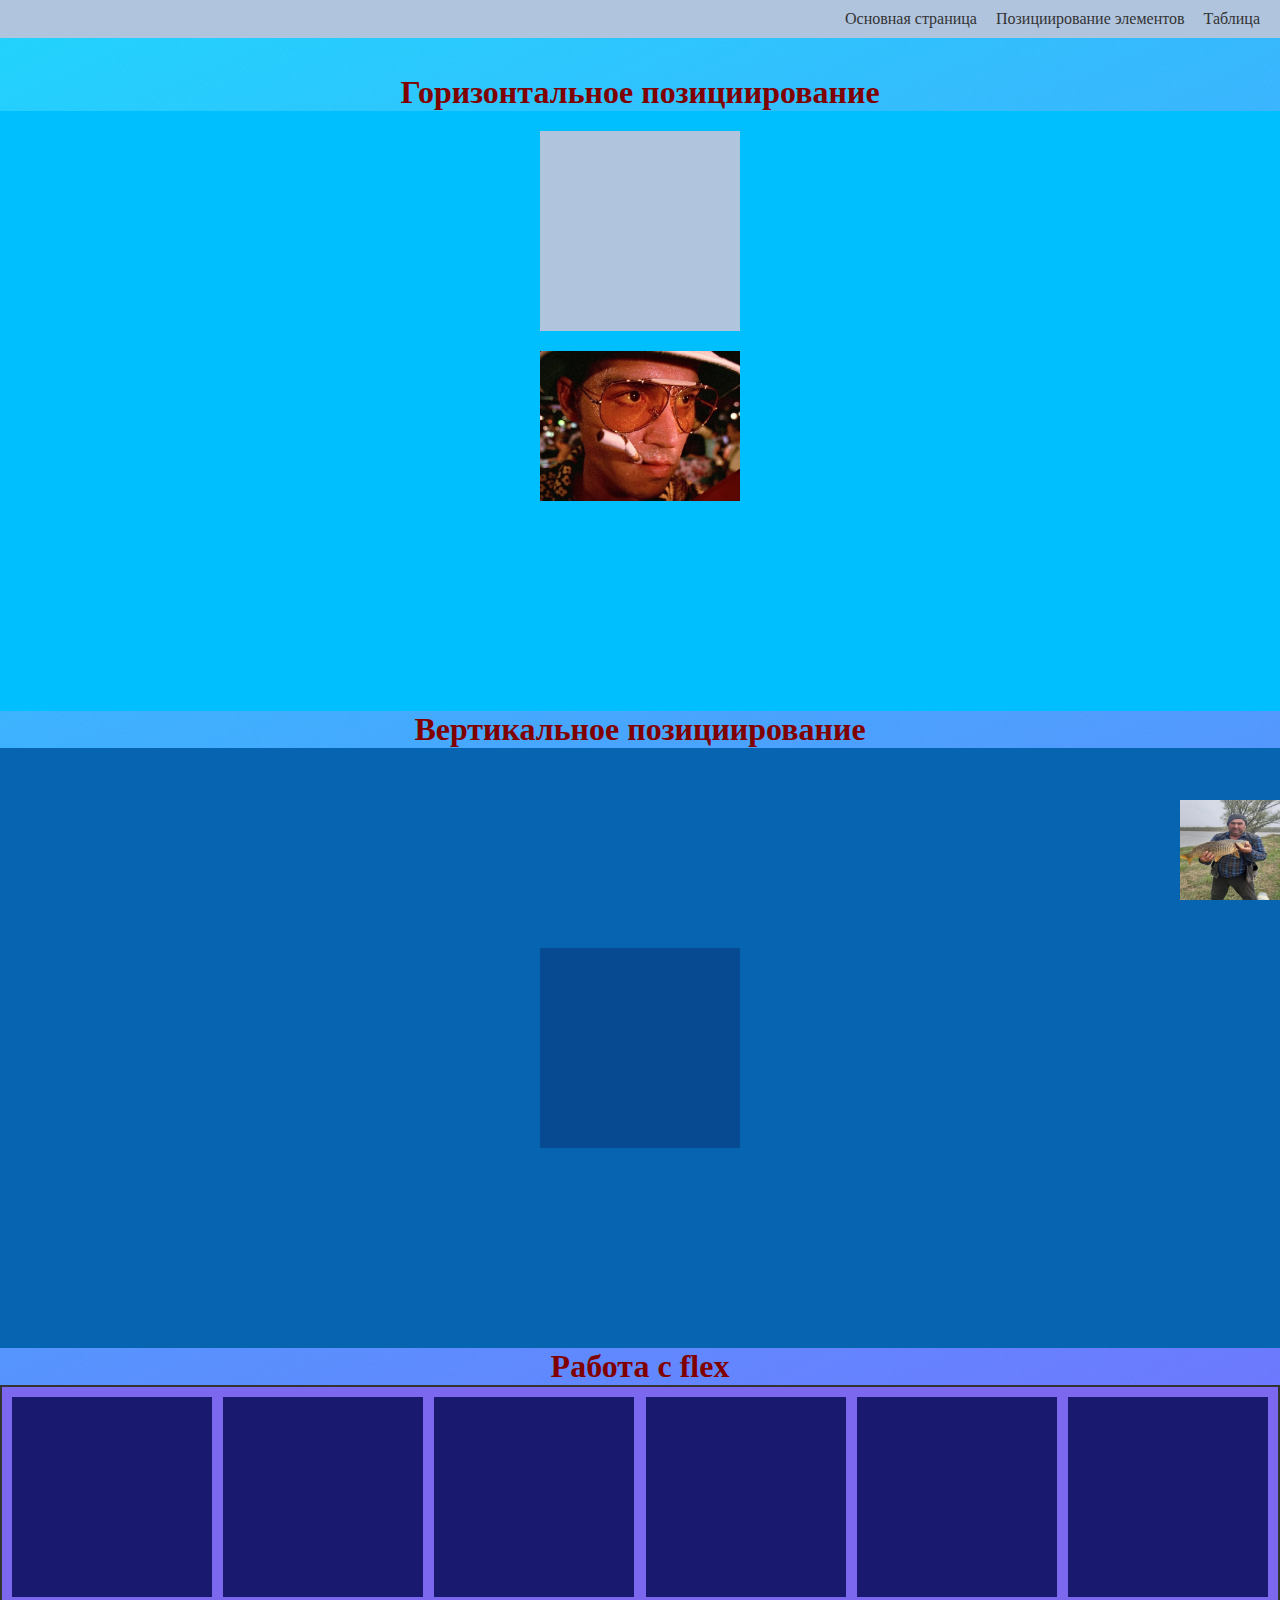
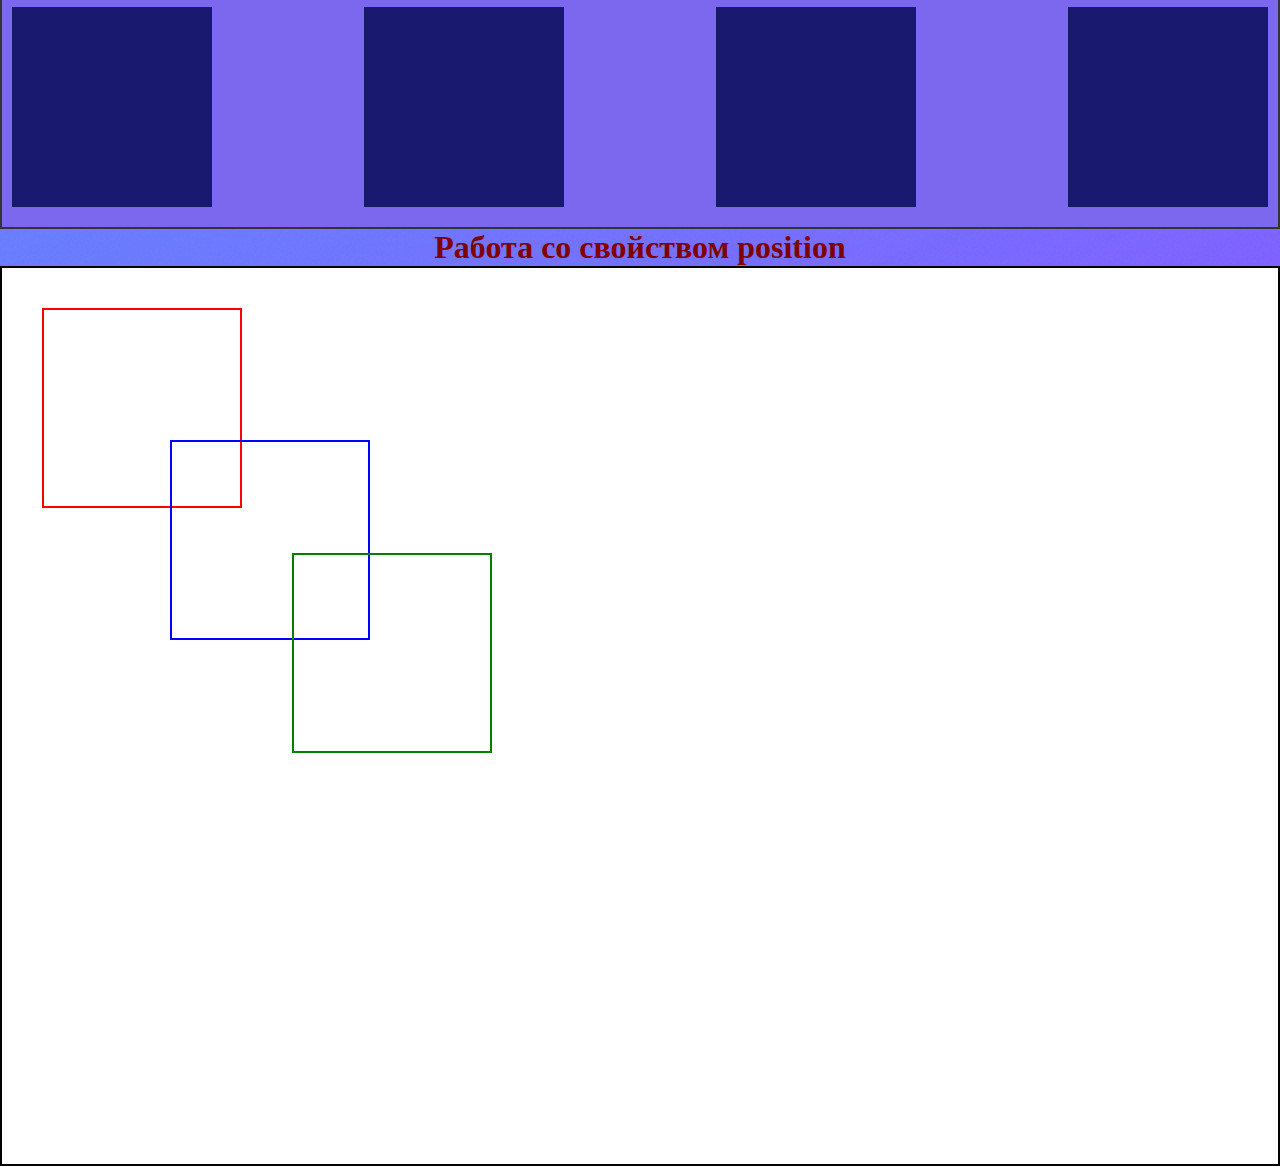
<file: page2.html>
<!DOCTYPE html>
<html>

<head>
    <link rel="stylesheet" type="text/css" href="style.css" />
    <title>Лабораторная работа 3</title>
</head>

<body>
    <div class="header">
        <nav>
            <a href="index.html">Основная страница</a>
            <a href="page2.html">Позициирование элементов</a>
            <a href="table.html">Таблица</a>
        </nav>
    </div>
    <br>
    <br>
    <h1>Горизонтальное позициирование</h1>
    <div class="container">
        <div class="block"></div>
        <img src="src/image/lv.jpg" alt="Страх и ненависть в Лас-Вегасе">
    </div>
    <h1>Вертикальное позициирование</h1>
    <div class="container-2">
        <div class="block-2"></div>
    </div>
    <h1>Работа с flex</h1>
    <div class="container-3">
        <div class="block-3"></div>
        <div class="block-3"></div>
        <div class="block-3"></div>
        <div class="block-3"></div>
        <div class="block-3"></div>
        <div class="block-3"></div>
        <div class="block-3"></div>
        <div class="block-3"></div>
        <div class="block-3"></div>
        <div class="block-3"></div>
    </div>
    <h1>Работа со свойством position</h1>
    <div class="container-4">
        <div class="absolute-kvadrat"></div>
        <div class="kvadrat"></div>
        <div class="relative-kvadrat"></div>
    </div>
    

    <div class="fixed-fisher">
        <img src="src/image/riba.jpg" alt="Рыбак" class="fixed-fisher img"/>
    </div>

</body>

</html>
</file>
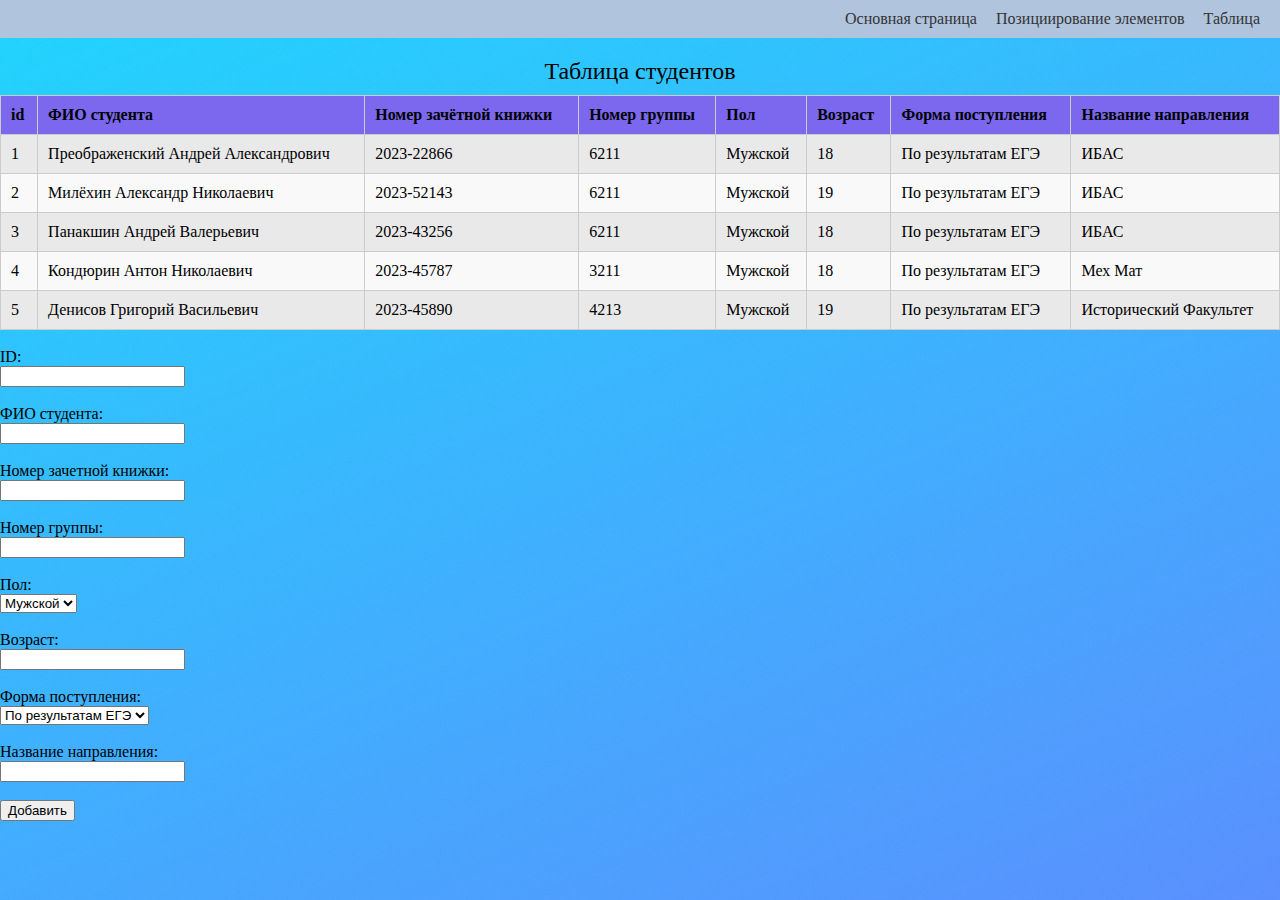
<file: table.html>
<!DOCTYPE html>
<html>
<link rel="stylesheet" href="table.css" />
<link rel="stylesheet" href="style.css" />

<body>
    <div class="header">
        <nav>
            <a href="index.html">Основная страница</a>
            <a href="page2.html">Позициирование элементов</a>
            <a href="table.html">Таблица</a>
        </nav>
    </div>

    <table>
        <div class="table">
            <caption>Таблица студентов</caption>
            <thead>
                <tr>
                    <th>id</th>
                    <th>ФИО студента</th>
                    <th>Номер зачётной книжки</th>
                    <th>Номер группы</th>
                    <th>Пол</th>
                    <th>Возраст</th>
                    <th>Форма поступления</th>
                    <th>Название направления</th>
                </tr>
            </thead>
            <tbody>
                <tr>
                    <td>1</td>
                    <td>Преображенский Андрей Александрович</td>
                    <td>2023-22866</td>
                    <td>6211</td>
                    <td>Мужской</td>
                    <td>18</td>
                    <td>По результатам ЕГЭ</td>
                    <td>ИБАС</td>
                </tr>
                <tr>
                    <td>2</td>
                    <td>Милёхин Александр Николаевич</td>
                    <td>2023-52143</td>
                    <td>6211</td>
                    <td>Мужской</td>
                    <td>19</td>
                    <td>По результатам ЕГЭ</td>
                    <td>ИБАС</td>
                </tr>
                <tr>
                    <td>3</td>
                    <td>Панакшин Андрей Валерьевич</td>
                    <td>2023-43256</td>
                    <td>6211</td>
                    <td>Мужской</td>
                    <td>18</td>
                    <td>По результатам ЕГЭ</td>
                    <td>ИБАС</td>
                </tr>
                <tr>
                    <td>4</td>
                    <td>Кондюрин Антон Николаевич</td>
                    <td>2023-45787</td>
                    <td>3211</td>
                    <td>Мужской</td>
                    <td>18</td>
                    <td>По результатам ЕГЭ</td>
                    <td>Мех Мат</td>
                </tr>
                <tr>
                    <td>5</td>
                    <td>Денисов Григорий Васильевич</td>
                    <td>2023-45890</td>
                    <td>4213</td>
                    <td>Мужской</td>
                    <td>19</td>
                    <td>По результатам ЕГЭ</td>
                    <td>Исторический Факультет</td>
                </tr>
            </tbody>
    </table>
    </div>
    <br>

    <form id="student-form">
        <label for="id">ID:</label><br>
        <input type="number" id="id" name="id" required><br><br>

        <label for="fio">ФИО студента:</label><br>
        <input type="text" id="fio" name="fio" required><br><br>

        <label for="recordBook">Номер зачетной книжки:</label><br>
        <input type="text" id="recordBook" name="recordBook" required><br><br>

        <label for="group">Номер группы:</label><br>
        <input type="text" id="group" name="group" required><br><br>

        <label for="gender">Пол:</label><br>
        <select id="gender" name="gender" required>
            <option value="мужской">Мужской</option>
            <option value="женский">Женский</option>
        </select><br><br>

        <label for="age">Возраст:</label><br>
        <input type="number" id="age" name="age" required><br><br>

        <label for="admissionForm">Форма поступления:</label><br>
        <select id="admissionForm" name="admissionForm" required>
            <option value="По результатам ЕГЭ">По результатам ЕГЭ</option>
            <option value="По льготам">По льготам</option>
            <option value="По олимпиаде">По олимпиаде</option>
        </select><br><br>

        <label for="specialty">Название направления:</label><br>
        <input type="text" id="specialty" name="specialty" required><br><br>

        <button type="submit">Добавить</button>
    </form>

</body>

</html>
</file>
<file: style.css>
body {
    font-family: Verdana;
    margin: 0;
    background-image: url("src/image/fon2.jpg");

    .kvadrat {
        width: 200px;
        height: 200px;
        border: 2px solid red;
        margin: 20px;
        right: 100px;
        bottom: 100px;
    }

    .absolute-kvadrat {
        border: 2px solid blue;
        position: absolute;
        width: 200px;
        height: 200px;
        left: 170px;
        right: 0;
        bottom: 0;
        top: 2040px;
    }

    .relative-kvadrat {
        border: 2px solid green;
        position: relative;
        width: 200px;
        height: 200px;
        left: 270px;
        right: 100px;
        bottom: 100px;
        top: 25px;
    }

    .container-4 {
        background: white; 
        display: flex;
        flex-direction: column;
        padding: 20px;
        border: 2px solid #000000;
        height: 900px; 
    }

    .fixed-fisher {
        position: fixed;
        bottom: 0; 
        right: 0;
    }
    
    .fixed-fisher img {
        width: 100px;
        height: 100px;
    }    

    * {
        box-sizing: border-box;
    }

    .container-3 {
        display: flex;
        flex-wrap: wrap;
        justify-content: space-between; 
        background-color: #7B68EE; 
        border: 2px solid #333;
        padding: 10px;
    }
    
    .block-3 {
        width: 200px; 
        height: 200px; 
        background-color: #191970; 
        margin-bottom: 10px;
    }
    
    .container-2 {
        background: #0664b1; 
        height: 600px; 
        display: flex;
        justify-content: center;
        align-items: center; 
    }

    .block-2 {
        width: 200px;
        height: 200px;
        background-color: #074a92; 
    }

    .container {
        background: #00BFFF; 
        display: flex;
        flex-direction: column;
        align-items: center;
        padding: 20px;
        height: 600px; 
    }

    .block {
        width: 200px;
        height: 200px;
        background-color: #B0C4DE;
        margin-bottom: 20px; 
    }

    img {
        width: 200px;
        height: auto; 
    }

    .header {
        background-color: #B0C4DE; 
        padding: 10px 20px; 
        display: flex;
        justify-content: right; 
    }

    .header nav a {
        margin-left: 15px; 
        text-decoration: none; 
        color: #333;
    }
    
    .header nav a:hover {
        color: #007BFF; 
    }
    
    .content {
        display: flex;
        justify-content: space-between;
        margin: 20px;
        align-items: center;

    }

    .content-left, .content-right {
        background: #B0C4DE;
        margin: 0 10px;
        padding: 20px;
        border-radius: 8px;
        box-shadow: 0 2px 10px rgba(0, 0, 0, 0.1);
        flex: 1; 
        flex-flow: column wrap;
    }

    .content-right img {
        width: 300px;
        height: 300px;
    }

    .card-img {
        width: 100%;
        height: auto;
    }

    h1 {
        font-weight: bold;
        font-size: xx-large;
        text-align: center;
        color: maroon;
        margin-top: auto;
        margin-bottom: auto;
    }

    .content-left h2 {
        font-weight: bolder;
        font-size: xx-large;
        color: crimson;
        margin-top: auto;
        margin-bottom: auto;
    }

    h3 {
        font-weight: bolder;
        font-size: xx-large;
        color: crimson;
        margin-top: auto;
        margin-bottom: auto;
    }

    .content-left p {
        color: black;
        margin-top: auto;
        margin-bottom: auto;
    }

    .content-left ol {
        color: black;
        margin-top: auto;
        margin-bottom: auto;
    }
}
</file>
<file: table.css>
body {
    table {
        width: 100%;
        border-collapse: collapse;
        margin-top: 20px;
    }
    
    th, td {
        padding: 10px;
        border: 1px solid #ccc;
    }
    
    th {
        text-align: left;
        background-color: #7B68EE;
    }
    
    tr:nth-child(even) {
        background-color: #f9f9f9;
    }

    tr:nth-child(odd) {
        background-color: #e9e9e9;
    }

    tr:hover {
        background-color: #87CEFA;
    }

    caption {
        font-size: 1.5em;
        margin-bottom: 10px;
    }
}
</file>
